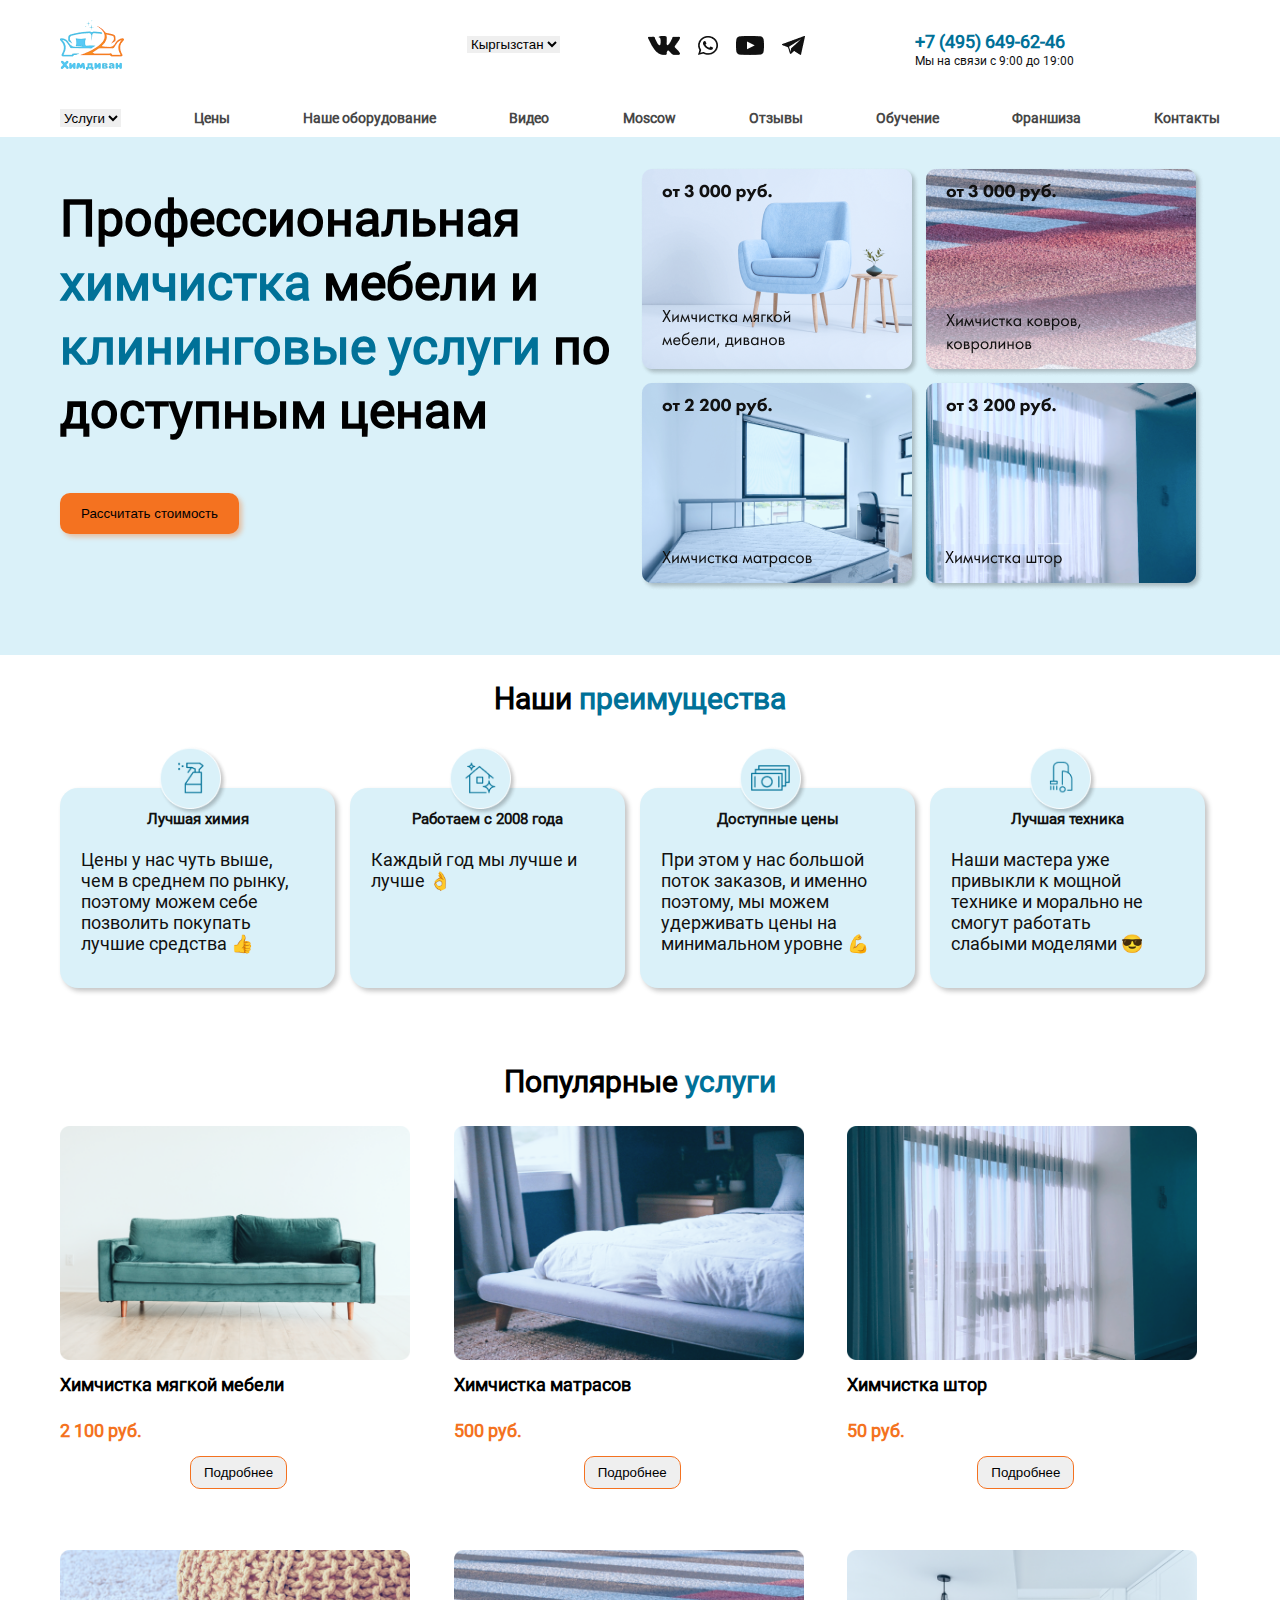
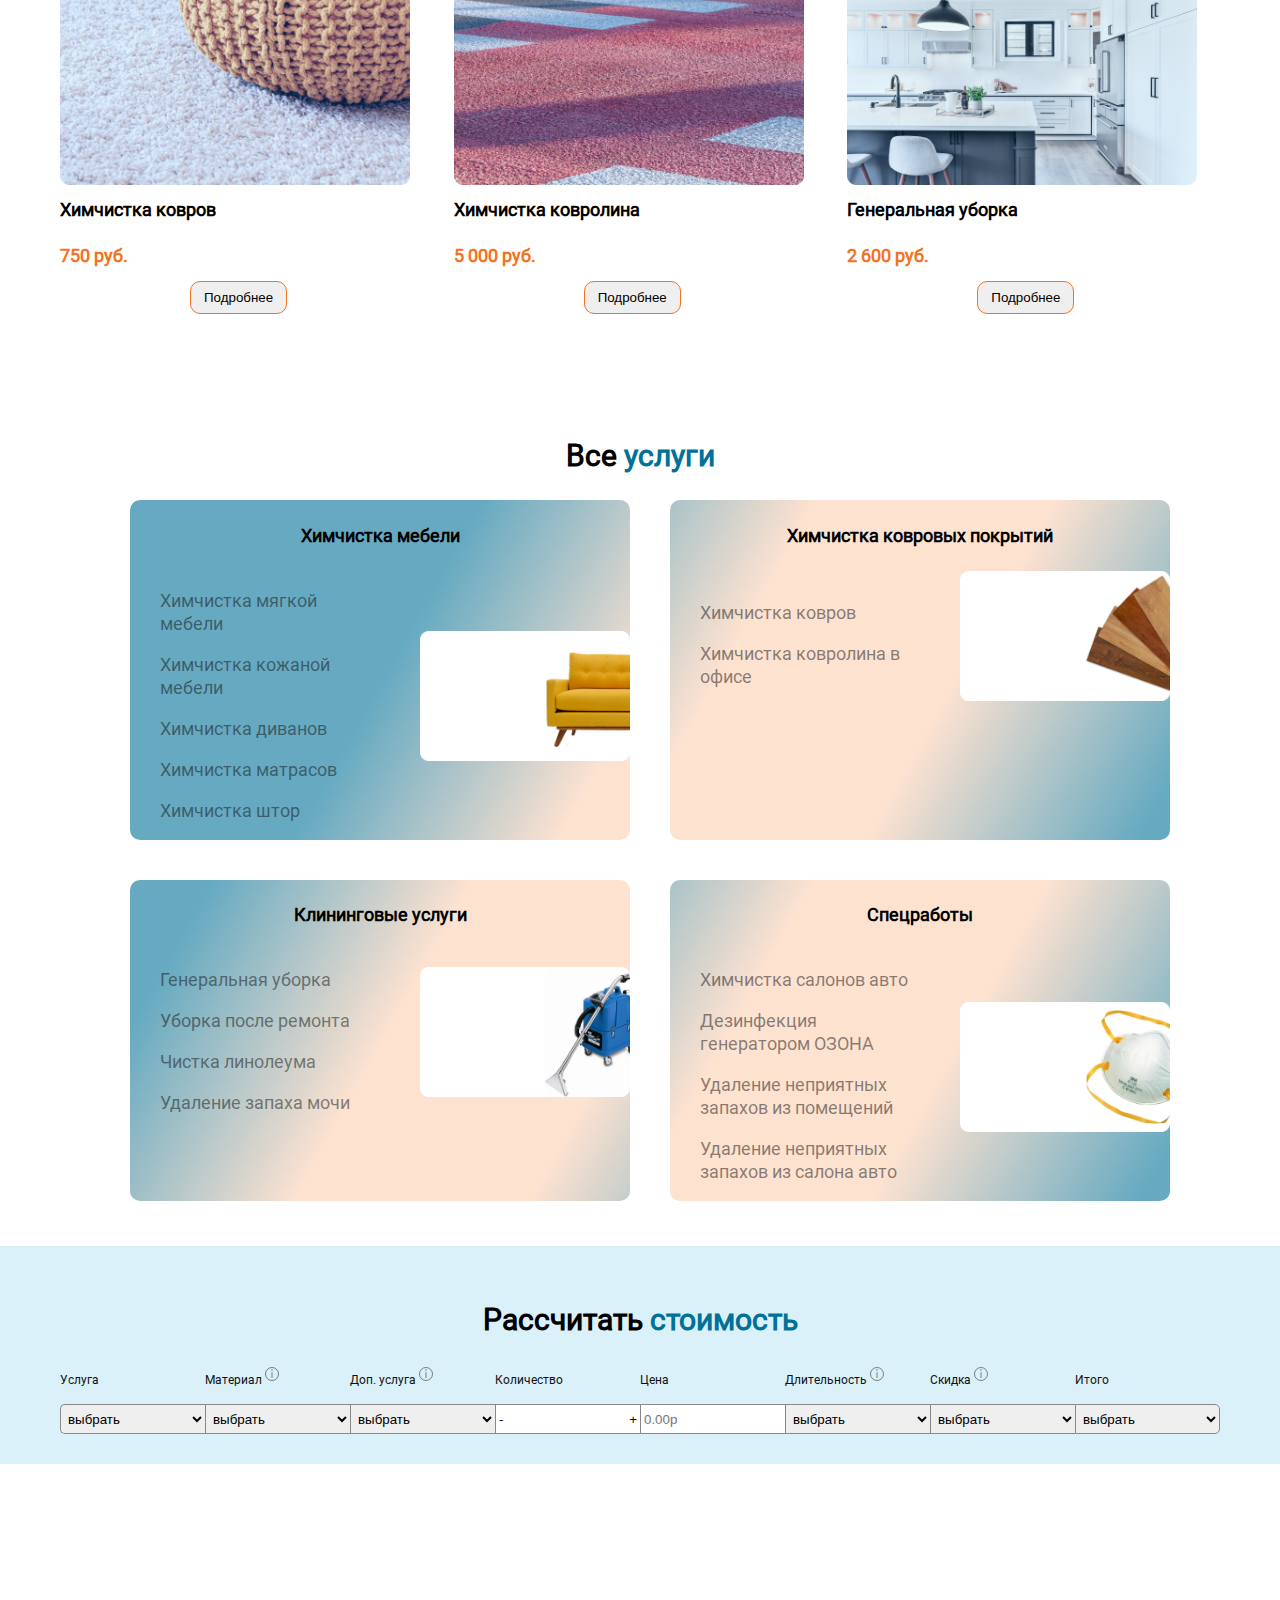
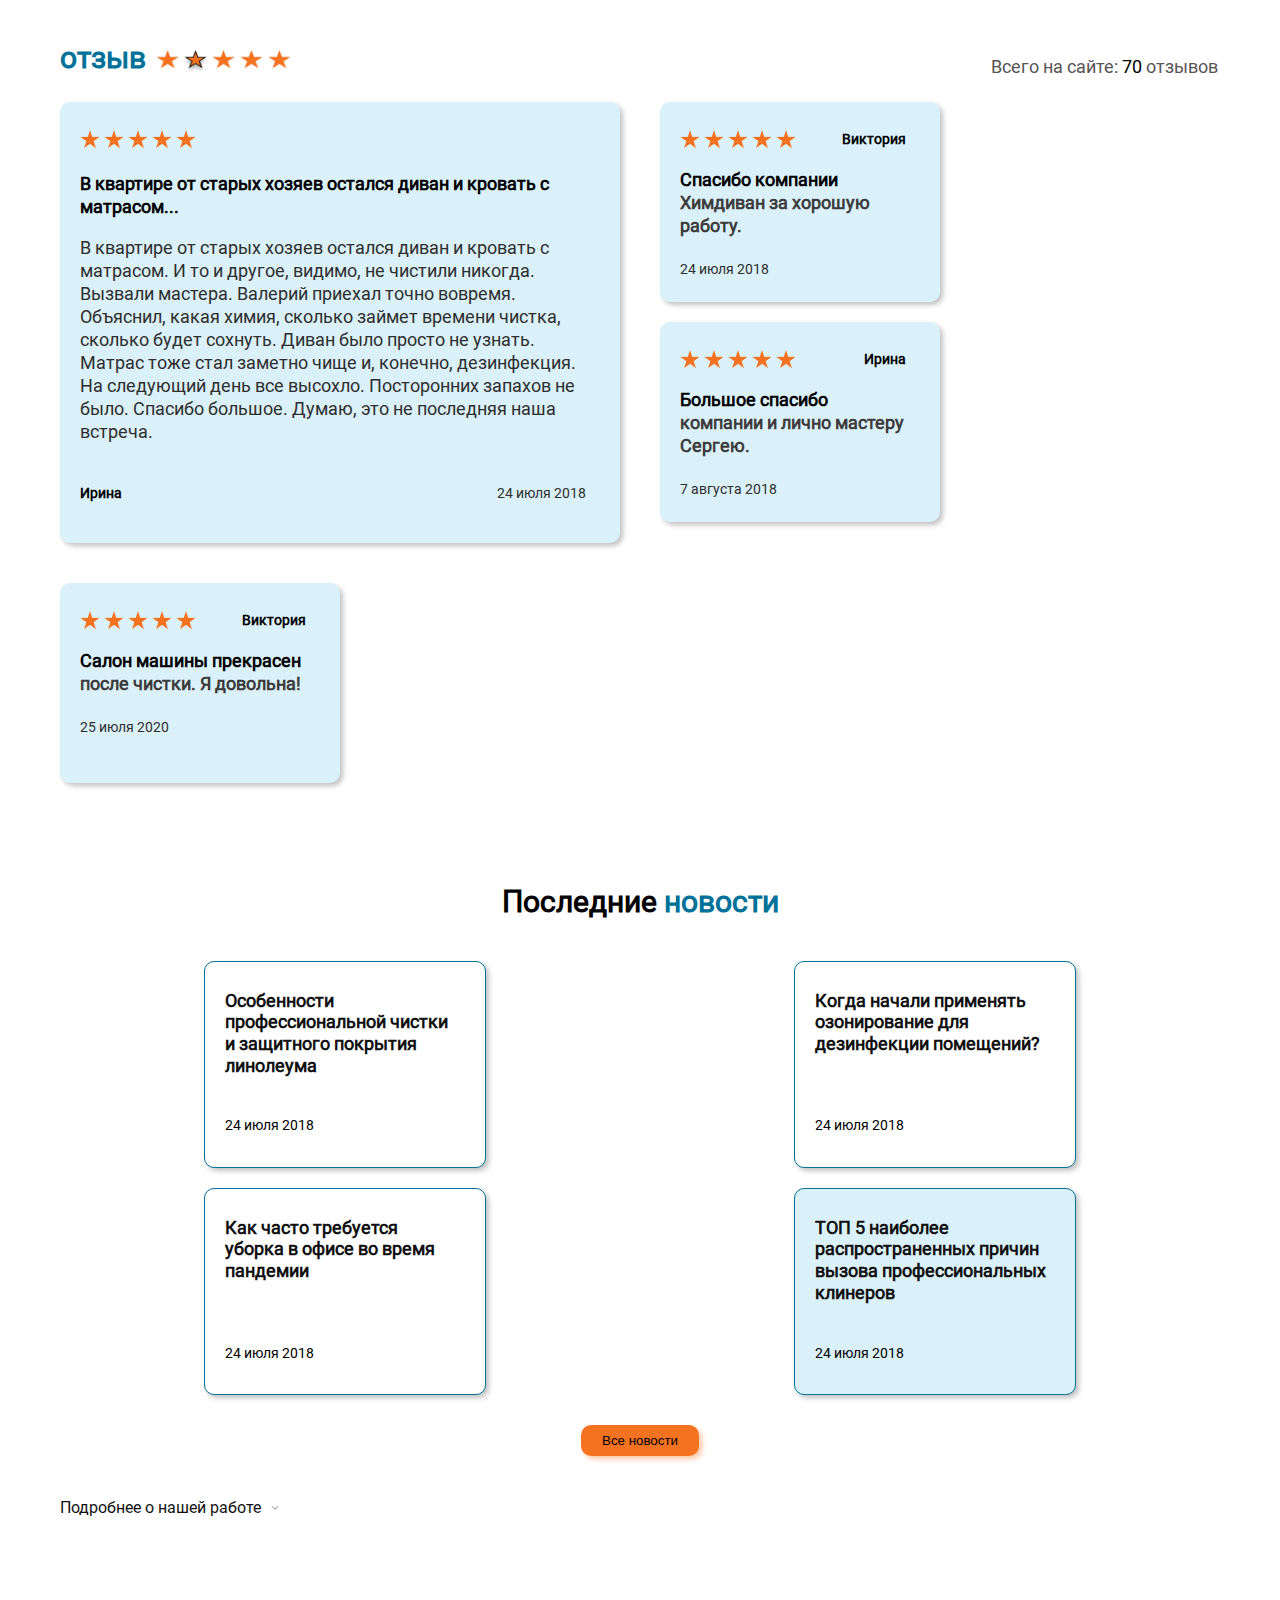
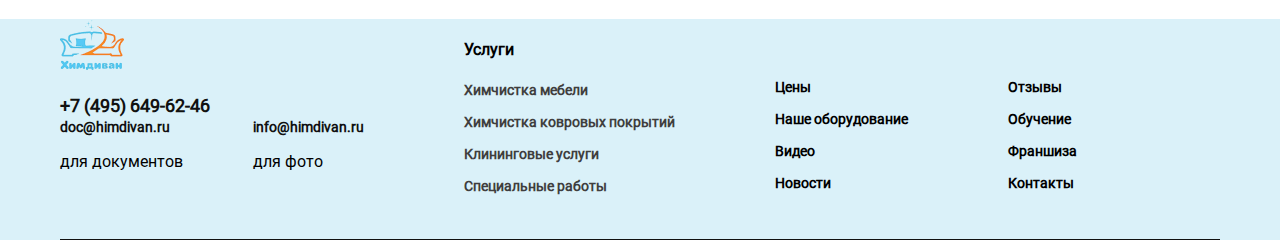
<file: index.html>
<!DOCTYPE html>
<html lang="en">
  <head>
    <meta charset="UTF-8" />
    <meta http-equiv="X-UA-Compatible" content="IE=edge" />
    <meta name="viewport" content="width=device-width, initial-scale=1.0" />
    <link rel="stylesheet" href="/css/hamburgers.css" />
    <link rel="stylesheet" href="./css/style.css" />
    <title>Химдиван</title>
  </head>
  <body>
    <!-- nav start -->
    <div class="container">
      <div class="adaptive-1">
        <div class="link">
          <div class="logo">
            <img src="./img/logo-exams.png" alt="" />
            <select name="city" class="form-input">
              <option value="Кыргызстан">Кыргызстан</option>
              <option value="Москва">Москва</option>
              <option value="Казахстан">Казахстан</option>
              <option value="Узбекистан">Узбекистан</option>
            </select>
          </div>

          <div>
            <div class="img-icon">
              <img src="./img/vc.png" alt="" />
              <img src="./img/whatsapp.png" alt="" />
              <img src="./img/youtube.png" alt="" />
              <img src="./img/tg.png" alt="" />
            </div>
          </div>
          <div class="number">
            <a class="numb" href="">+7 (495) 649-62-46</a>
            <h5 class="h5">Мы на связи с 9:00 до 19:00</h5>
          </div>
        </div>
        <nav class="nav">
          <select name="city" class="form-input us">
            <option value="Услуги">Услуги</option>
            <option value="Услуги">Услуги</option>
            <option value="Услуги">Услуги</option>
            <option value="Услуги">Услуги</option>
          </select>

          <a href="" class="nav__link">Цены</a>
          <a href="" class="nav__link">Наше оборудование</a>
          <a href="" class="nav__link">Видео</a>
          <a href="" class="nav__link">Moscow</a>
          <a href="" class="nav__link">Отзывы</a>
          <a href="" class="nav__link">Обучение</a>
          <a href="" class="nav__link">Франшиза</a>
          <a href="" class="nav__link">Контакты</a>
        </nav>
        <button class="hamburger hamburger--collapse" type="button">
          <span class="hamburger-box">
            <span class="hamburger-inner"></span>
          </span>
        </button>
      </div>
    </div>

    <!-- nav end -->

    <!--     главая страница начало -->

    <div class="container-2">
      <div class="container">
        <div class="card">
          <div class="content">
            <p class="text">
              Профессиональная<span class="span"> химчистка</span> мебели и<span
                class="span"
              >
                клининговые услуги</span
              >
              по доступным ценам
            </p>
            <button class="btn">Рассчитать стоимость</button>
          </div>

          <div class="img-card">
            <img class="img-1" src="./img/card-1.png" alt="" />
            <img class="img-1" src="./img/card-2.png" alt="" />
            <img class="img-1" src="./img/card-3.png" alt="" />
            <img class="img-1" src="./img/card-4.png" alt="" />
          </div>
        </div>
      </div>
    </div>

    <!-- 4 карты с элипс начало -->

    <div class="container">
      <h2 class="h2">Наши <span class="span">преимущества</span></h2>
      <div class="card-four">
        <div class="card-items">
          <img class="elipse" src="./img/elipse-1.png" alt="" />
          <h4 class="h4">Лучшая химия</h4>
          <p class="desc">
            Цены у нас чуть выше, чем в среднем по рынку, поэтому можем себе
            позволить покупать лучшие средства 👍
          </p>
        </div>
        <div class="card-items">
          <img class="elipse" src="./img/elips-2.png" alt="" />
          <h4 class="h4">Работаем с 2008 года</h4>
          <p class="desc">Каждый год мы лучше и лучше 👌</p>
        </div>
        <div class="card-items">
          <img class="elipse" src="./img/elips-3.png" alt="" />
          <h4 class="h4">Доступные цены</h4>
          <p class="desc">
            При этом у нас большой поток заказов, и именно поэтому, мы можем
            удерживать цены на минимальном уровне 💪
          </p>
        </div>
        <div class="card-items">
          <img class="elipse" src="./img/elips-4.png" alt="" />
          <h4 class="h4">Лучшая техника</h4>
          <p class="desc">
            Наши мастера уже привыкли к мощной технике и морально не смогут
            работать слабыми моделями 😎
          </p>
        </div>
      </div>
    </div>

    <!-- 4 карты с элипс конец -->

    <!-- 6 карт начало -->
    <div class="six-box container">
      <h2 class="title">Популярные <span class="span"> услуги</span></h2>
      <div class="card-img">
        <div class="img-items">
          <img class="img-six" src="./img/six-1.png" alt="" />
          <h4 class="subtitle">Химчистка мягкой мебели</h4>
          <span class="number-orange">2 100 руб.</span>
          <div>
            <button class="btn-gray">Подробнее</button>
          </div>
        </div>
        <div class="img-items">
          <img class="img-six" src="./img/six-2.png" alt="" />
          <h4 class="subtitle">Химчистка матрасов</h4>
          <span class="number-orange">500 руб.</span>
          <div>
            <button class="btn-gray">Подробнее</button>
          </div>
        </div>
        <div class="img-items">
          <img class="img-six" src="./img/six-3.png" alt="" />
          <h4 class="subtitle">Химчистка штор</h4>
          <span class="number-orange">50 руб.</span>
          <div>
            <button class="btn-gray">Подробнее</button>
          </div>
        </div>
        <div class="img-items">
          <img class="img-six" src="./img/six-4.png" alt="" />
          <h4 class="subtitle">Химчистка ковров</h4>
          <span class="number-orange">750 руб.</span>
          <div>
            <button class="btn-gray">Подробнее</button>
          </div>
        </div>
        <div class="img-items">
          <img class="img-six" src="./img/six-5.png" alt="" />
          <h4 class="subtitle">Химчистка ковролина</h4>
          <span class="number-orange">5 000 руб.</span>
          <div>
            <button class="btn-gray">Подробнее</button>
          </div>
        </div>
        <div class="img-items">
          <img class="img-six" src="./img/six-6orig.png" alt="" />
          <h4 class="subtitle">Генеральная уборка</h4>
          <span class="number-orange">2 600 руб.</span>
          <div>
            <button class="btn-gray">Подробнее</button>
          </div>
        </div>
      </div>
    </div>

    <!-- 6 карт конец -->

    <!-- 4 карт начало -->

    <div class="four-card container">
      <h2 class="title">Все <span class="span"> услуги</span></h2>
      <div class="post-1">
        <div class="four-items">
          <h4 class="title-h4">Химчистка мебели</h4>
          <div class="post">
            <div class="text-box">
              <p class="text-in-four">Химчистка мягкой мебели</p>
              <p class="text-in-four">Химчистка кожаной мебели</p>
              <p class="text-in-four">Химчистка диванов</p>
              <p class="text-in-four">Химчистка матрасов</p>
              <p class="text-in-four">Химчистка штор</p>
            </div>
            <div class="img-in-box">
              <img class="picture" src="./img/in-box-1.png" alt="" />
            </div>
          </div>
        </div>
        <div class="four-items bg">
          <h4 class="title-h4">Химчистка ковровых покрытий</h4>
          <div class="post">
            <div class="text-box">
              <p class="text-in-four">Химчистка ковров</p>
              <p class="text-in-four">Химчистка ковролина в офисе</p>
            </div>
            <div class="img-in-box">
              <img class="picture" src="./img/in-box-2.png" alt="" />
            </div>
          </div>
        </div>
      </div>

      <div class="post-2">
        <div class="four-items bg-3">
          <h4 class="title-h4">Клининговые услуги</h4>
          <div class="post">
            <div class="text-box">
              <p class="text-in-four">Генеральная уборка</p>
              <p class="text-in-four">Уборка после ремонта</p>
              <p class="text-in-four">Чистка линолеума</p>
              <p class="text-in-four">Удаление запаха мочи</p>
            </div>
            <div class="img-in-box">
              <img class="picture" src="./img/in-box-3.png" alt="" />
            </div>
          </div>
        </div>
        <div class="four-items bg">
          <h4 class="title-h4">Спецработы</h4>
          <div class="post">
            <div class="text-box">
              <p class="text-in-four">Химчистка салонов авто</p>
              <p class="text-in-four">Дезинфекция генератором ОЗОНА</p>

              <p class="text-in-four">
                Удаление неприятных запахов из помещений
              </p>
              <p class="text-in-four">
                Удаление неприятных запахов из салона авто
              </p>
            </div>
            <div class="img-in-box">
              <img class="picture" src="./img/in-box-4.png" alt="" />
            </div>
          </div>
        </div>
      </div>
    </div>
    <!-- 4 карт конец -->

    <!-- таблица начало -->
    <div class="col-8">
      <h2 class="title">Рассчитать <span class="span"> стоимость</span></h2>

      <div class="flex-col container">
        <div class="col">
          <h4 class="h4-title">Услуга</h4>
          <select name="" id="" class="field">
            <option value="1">выбрать</option>
            <option value="1">выбрать</option>
            <option value="1">выбрать</option>
          </select>
        </div>
        <div class="col">
          <h4 class="h4-title">
            Материал
            <svg
              width="14"
              height="20"
              viewBox="0 0 14 20"
              fill="none"
              xmlns="http://www.w3.org/2000/svg"
            >
              <circle cx="7" cy="10" r="7" fill="#DAF1F9" />
              <circle
                cx="7"
                cy="10"
                r="6.5"
                stroke="#111111"
                stroke-opacity="0.5"
              />
              <path
                d="M6.49595 8.19H7.50395V14H6.49595V8.19ZM6.49595 6.496C6.35595 6.356 6.28595 6.188 6.28595 5.992C6.28595 5.796 6.35595 5.628 6.49595 5.488C6.63595 5.348 6.80395 5.278 6.99995 5.278C7.19595 5.278 7.36395 5.348 7.50395 5.488C7.64395 5.628 7.71395 5.796 7.71395 5.992C7.71395 6.188 7.64395 6.356 7.50395 6.496C7.36395 6.636 7.19595 6.706 6.99995 6.706C6.80395 6.706 6.63595 6.636 6.49595 6.496Z"
                fill="#111111"
                fill-opacity="0.5"
              />
            </svg>
          </h4>
          <select name="" id="" class="field">
            <option value="1">выбрать</option>
            <option value="1">выбрать</option>
            <option value="1">выбрать</option>
          </select>
        </div>
        <div class="col">
          <h4 class="h4-title">
            Доп. услуга
            <svg
              width="14"
              height="20"
              viewBox="0 0 14 20"
              fill="none"
              xmlns="http://www.w3.org/2000/svg"
            >
              <circle cx="7" cy="10" r="7" fill="#DAF1F9" />
              <circle
                cx="7"
                cy="10"
                r="6.5"
                stroke="#111111"
                stroke-opacity="0.5"
              />
              <path
                d="M6.49595 8.19H7.50395V14H6.49595V8.19ZM6.49595 6.496C6.35595 6.356 6.28595 6.188 6.28595 5.992C6.28595 5.796 6.35595 5.628 6.49595 5.488C6.63595 5.348 6.80395 5.278 6.99995 5.278C7.19595 5.278 7.36395 5.348 7.50395 5.488C7.64395 5.628 7.71395 5.796 7.71395 5.992C7.71395 6.188 7.64395 6.356 7.50395 6.496C7.36395 6.636 7.19595 6.706 6.99995 6.706C6.80395 6.706 6.63595 6.636 6.49595 6.496Z"
                fill="#111111"
                fill-opacity="0.5"
              />
            </svg>
          </h4>
          <select name="" id="" class="field">
            <option value="1">выбрать</option>
            <option value="1">выбрать</option>
            <option value="1">выбрать</option>
          </select>
        </div>
        <div class="col count-col">
          <h4 class="h4-title">Количество</h4>
          <div class="count">
            <button class="count-btn">-</button>
            <input type="number" class="count-field" max="1000" />
            <button class="count-btn">+</button>
          </div>
        </div>
        <div class="col">
          <h4 class="h4-title">Цена</h4>
          <input type="text" class="field" placeholder="0.00р" />
        </div>
        <div class="col">
          <h4 class="h4-title">
            Длительность
            <svg
              width="14"
              height="20"
              viewBox="0 0 14 20"
              fill="none"
              xmlns="http://www.w3.org/2000/svg"
            >
              <circle cx="7" cy="10" r="7" fill="#DAF1F9" />
              <circle
                cx="7"
                cy="10"
                r="6.5"
                stroke="#111111"
                stroke-opacity="0.5"
              />
              <path
                d="M6.49595 8.19H7.50395V14H6.49595V8.19ZM6.49595 6.496C6.35595 6.356 6.28595 6.188 6.28595 5.992C6.28595 5.796 6.35595 5.628 6.49595 5.488C6.63595 5.348 6.80395 5.278 6.99995 5.278C7.19595 5.278 7.36395 5.348 7.50395 5.488C7.64395 5.628 7.71395 5.796 7.71395 5.992C7.71395 6.188 7.64395 6.356 7.50395 6.496C7.36395 6.636 7.19595 6.706 6.99995 6.706C6.80395 6.706 6.63595 6.636 6.49595 6.496Z"
                fill="#111111"
                fill-opacity="0.5"
              />
            </svg>
          </h4>
          <select name="" id="" class="field">
            <option value="1">выбрать</option>
            <option value="1">выбрать</option>
            <option value="1">выбрать</option>
          </select>
        </div>
        <div class="col">
          <h4 class="h4-title">
            Скидка
            <svg
              width="14"
              height="20"
              viewBox="0 0 14 20"
              fill="none"
              xmlns="http://www.w3.org/2000/svg"
            >
              <circle cx="7" cy="10" r="7" fill="#DAF1F9" />
              <circle
                cx="7"
                cy="10"
                r="6.5"
                stroke="#111111"
                stroke-opacity="0.5"
              />
              <path
                d="M6.49595 8.19H7.50395V14H6.49595V8.19ZM6.49595 6.496C6.35595 6.356 6.28595 6.188 6.28595 5.992C6.28595 5.796 6.35595 5.628 6.49595 5.488C6.63595 5.348 6.80395 5.278 6.99995 5.278C7.19595 5.278 7.36395 5.348 7.50395 5.488C7.64395 5.628 7.71395 5.796 7.71395 5.992C7.71395 6.188 7.64395 6.356 7.50395 6.496C7.36395 6.636 7.19595 6.706 6.99995 6.706C6.80395 6.706 6.63595 6.636 6.49595 6.496Z"
                fill="#111111"
                fill-opacity="0.5"
              />
            </svg>
          </h4>
          <select name="" id="" class="field">
            <option value="1">выбрать</option>
            <option value="1">выбрать</option>
            <option value="1">выбрать</option>
          </select>
        </div>
        <div class="col">
          <h4 class="h4-title">Итого</h4>
          <select name="" id="" class="field">
            <option value="1">выбрать</option>
            <option value="1">выбрать</option>
            <option value="1">выбрать</option>
          </select>
        </div>
      </div>
    </div>

    <!-- таблица конец -->

    <!--  отзыв начало -->

    <div class="container comment">
      <div class="comments-star">
        <h2 class="m0-title"><span class="span"> отзыв</span></h2>
        <img class="star" src="./img/star.png" alt="" />
        <h4 class="h4-h4">
          Всего на сайте: <span class="black">70</span> отзывов
        </h4>
      </div>

      <div class="post-block">
        <div class="card-block-big">
          <div class="content-block">
            <img src="./img/star-not.png" alt="" />
            <h3 class="h3-block">
              В квартире от старых хозяев остался диван и кровать с матрасом...
            </h3>
            <p class="description">
              В квартире от старых хозяев остался диван и кровать с матрасом. И
              то и другое, видимо, не чистили никогда. Вызвали мастера. Валерий
              приехал точно вовремя. Объяснил, какая химия, сколько займет
              времени чистка, сколько будет сохнуть. Диван было просто не
              узнать. Матрас тоже стал заметно чище и, конечно, дезинфекция. На
              следующий день все высохло. Посторонних запахов не было. Спасибо
              большое. Думаю, это не последняя наша встреча.
            </p>
            <div class="name-date">
              <h5 class="h5-name">Ирина</h5>
              <h5 class="h5-date">24 июля 2018</h5>
            </div>
          </div>
        </div>
        <div class="n1">
          <div class="card-block">
            <div class="content-block">
              <div class="d-flex">
                <img class="star-not-black" src="./img/star-not.png" alt="" />
                <h5 class="h5-name m-0">Виктория</h5>
              </div>
              <h3 class="h3-block">
                Спасибо компании <br />
                <span class="norm">Химдиван за хорошую работу.</span>
              </h3>
              <h5 class="h5-date">24 июля 2018</h5>
            </div>
          </div>
          <div class="card-block mt">
            <div class="content-block">
              <div class="d-flex">
                <img class="star-not-black" src="./img/star-not.png" alt="" />
                <h5 class="h5-name m-0">Ирина</h5>
              </div>
              <h3 class="h3-block">
                Большое спасибо <br />
                <span class="norm">компании и лично мастеру Сергею.</span>
              </h3>
              <h5 class="h5-date">7 августа 2018</h5>
            </div>
          </div>
        </div>
        <div class="card-block want-flex">
          <div class="content-block">
            <div class="d-flex">
              <img class="star-not-black" src="./img/star-not.png" alt="" />
              <h5 class="h5-name m-0">Виктория</h5>
            </div>
            <h3 class="h3-block">
              Салон машины прекрасен <br />
              <span class="norm">после чистки. Я довольна!</span>
            </h3>
            <h5 class="h5-date">25 июля 2020</h5>
          </div>
        </div>
      </div>
    </div>

    <!--  отзыв конец -->

    <!--  новости начало -->
    <div class="container news">
      <h2 class="title">Последние <span class="span"> новости</span></h2>
      <div class="cards-four">
        <div class="items-card">
          <p class="text-box-four">
            Особенности профессиональной чистки и защитного покрытия линолеума
          </p>
          <h5 class="four-date">24 июля 2018</h5>
        </div>
        <div class="items-card">
          <p class="text-box-four">
            Когда начали применять озонирование для дезинфекции помещений?
          </p>
          <h5 class="four-date">24 июля 2018</h5>
        </div>
        <div class="items-card">
          <p class="text-box-four">
            Как часто требуется уборка в офисе во время пандемии
          </p>
          <h5 class="four-date">24 июля 2018</h5>
        </div>
        <div class="items-card border">
          <p class="text-box-four">
            ТОП 5 наиболее распространенных причин вызова профессиональных
            клинеров
          </p>
          <h5 class="four-date">24 июля 2018</h5>
        </div>
      </div>
      <div class="btn-news">
        <button class="btn-new">Все новости</button>
      </div>

      <div class="link-d">
        <a class="link" href="#"
          >Подробнее о нашей работе
          <svg
            width="8"
            height="5"
            viewBox="0 0 8 5"
            fill="none"
            xmlns="http://www.w3.org/2000/svg"
          >
            <path
              d="M7 1.22403L3.98429 4.21986L1 1.22403"
              stroke="#111111"
              stroke-opacity="0.5"
              stroke-miterlimit="10"
            />
          </svg>
        </a>
      </div>
    </div>
    <!--  новости конец -->

    <!-- футер начало -->
    <div class="container-footer">
      <footer class="footer">
        <div class="card-flex">
          <div class="text-grid">
            <div class="logo-him">
              <img src="./img/logo-exams.png" alt="" />
            </div>
            <a class="number-black" href="">+7 (495) 649-62-46</a>
            <div class="email">
              <div class="mail-1">
                <a href="" class="mail">doc@himdivan.ru</a>
                <p class="sub-mail">для документов</p>
              </div>

              <div class="email">
                <div class="mail-2">
                  <a href="" class="mail">info@himdivan.ru</a>
                  <p class="sub-mail">для фото</p>
                </div>
              </div>
            </div>
          </div>
          <div class="text-flex">
            <h4 class="usluga"><span class="dark"> Услуги </span></h4>
            <p class="parag">Химчистка мебели</p>
            <p class="parag">Химчистка ковровых покрытий</p>
            <p class="parag">Клининговые услуги</p>
            <p class="parag">Специальные работы</p>
          </div>
          <div class="text-flex top">
            <p class="parag-black">Цены</p>
            <p class="parag-black">Наше оборудование</p>
            <p class="parag-black">Видео</p>
            <p class="parag-black">Новости</p>
          </div>
          <div class="text-flex top">
            <p class="parag-black">Отзывы</p>
            <p class="parag-black">Обучение</p>
            <p class="parag-black">Франшиза</p>
            <p class="parag-black">Контакты</p>
          </div>
        </div>

        <!-- <div class="last">
          <div>
            <h5 class="gray-h5">© Himdivan.ru — 2009-2022</h5>
          </div>
          <div>
            <p class="parag">Политика конфиденциальности</p>
          </div>
          <div class="icon">
            <img class="img-icon-2" src="./img/vcontact.png" alt="" />
            <img class="img-icon-2" src="./img/whatsapp.png" alt="" />
            <img class="img-icon-2" src="./img/youtube.png" alt="" />
            <img class="img-icon-2" src="./img/tg.png" alt="" />
          </div>
          <div>
            <h4>Москва, Мартеновская, 24-23</h4>
          </div>
        </div> -->
      </footer>
    </div>
    <!-- футер конец -->
    <script>
      var hamburger = document.querySelector(".hamburger");
      var nav = document.querySelector(".nav");
      // Look for .hamburger
      // On click
      hamburger.addEventListener("click", function () {
        // Toggle class "is-active"
        hamburger.classList.toggle("is-active");
        nav.classList.toggle("is-active");
        // Do something else, like open/close menu
      });
    </script>
  </body>
</html>
</file>
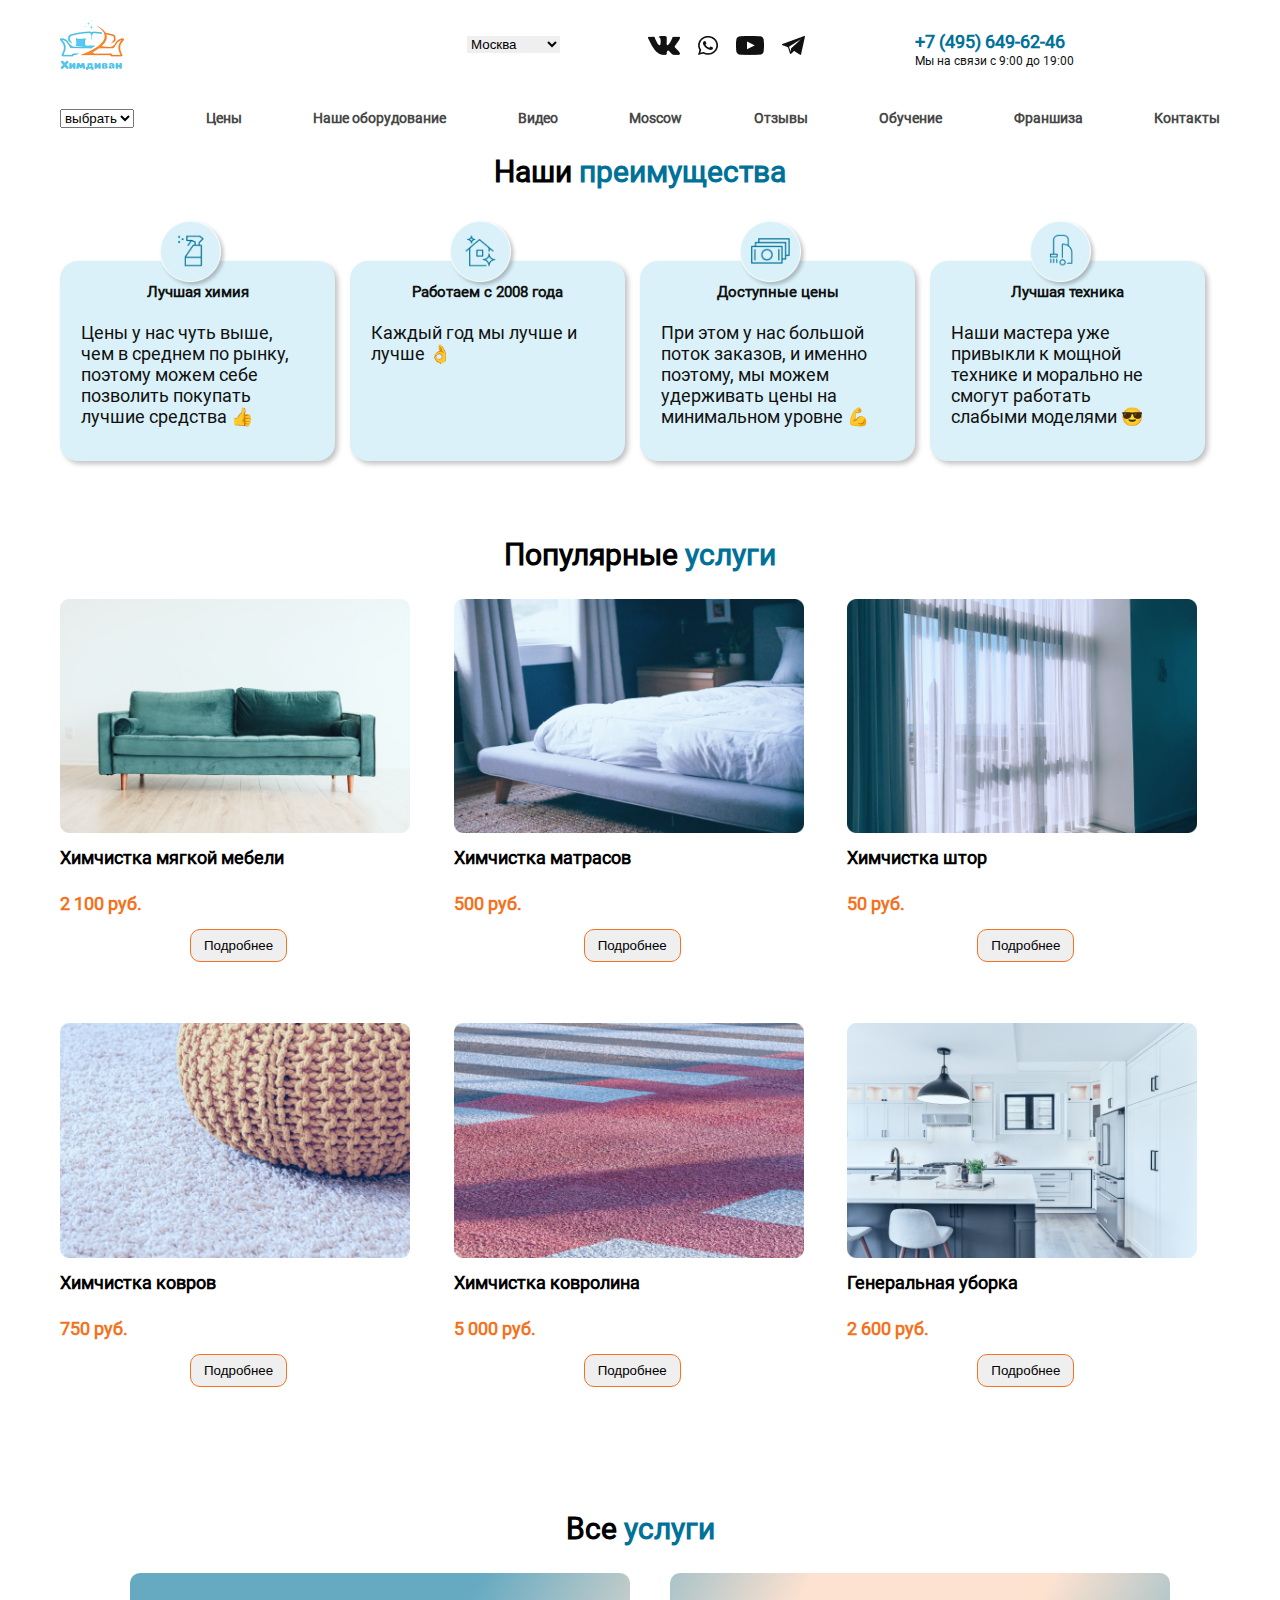
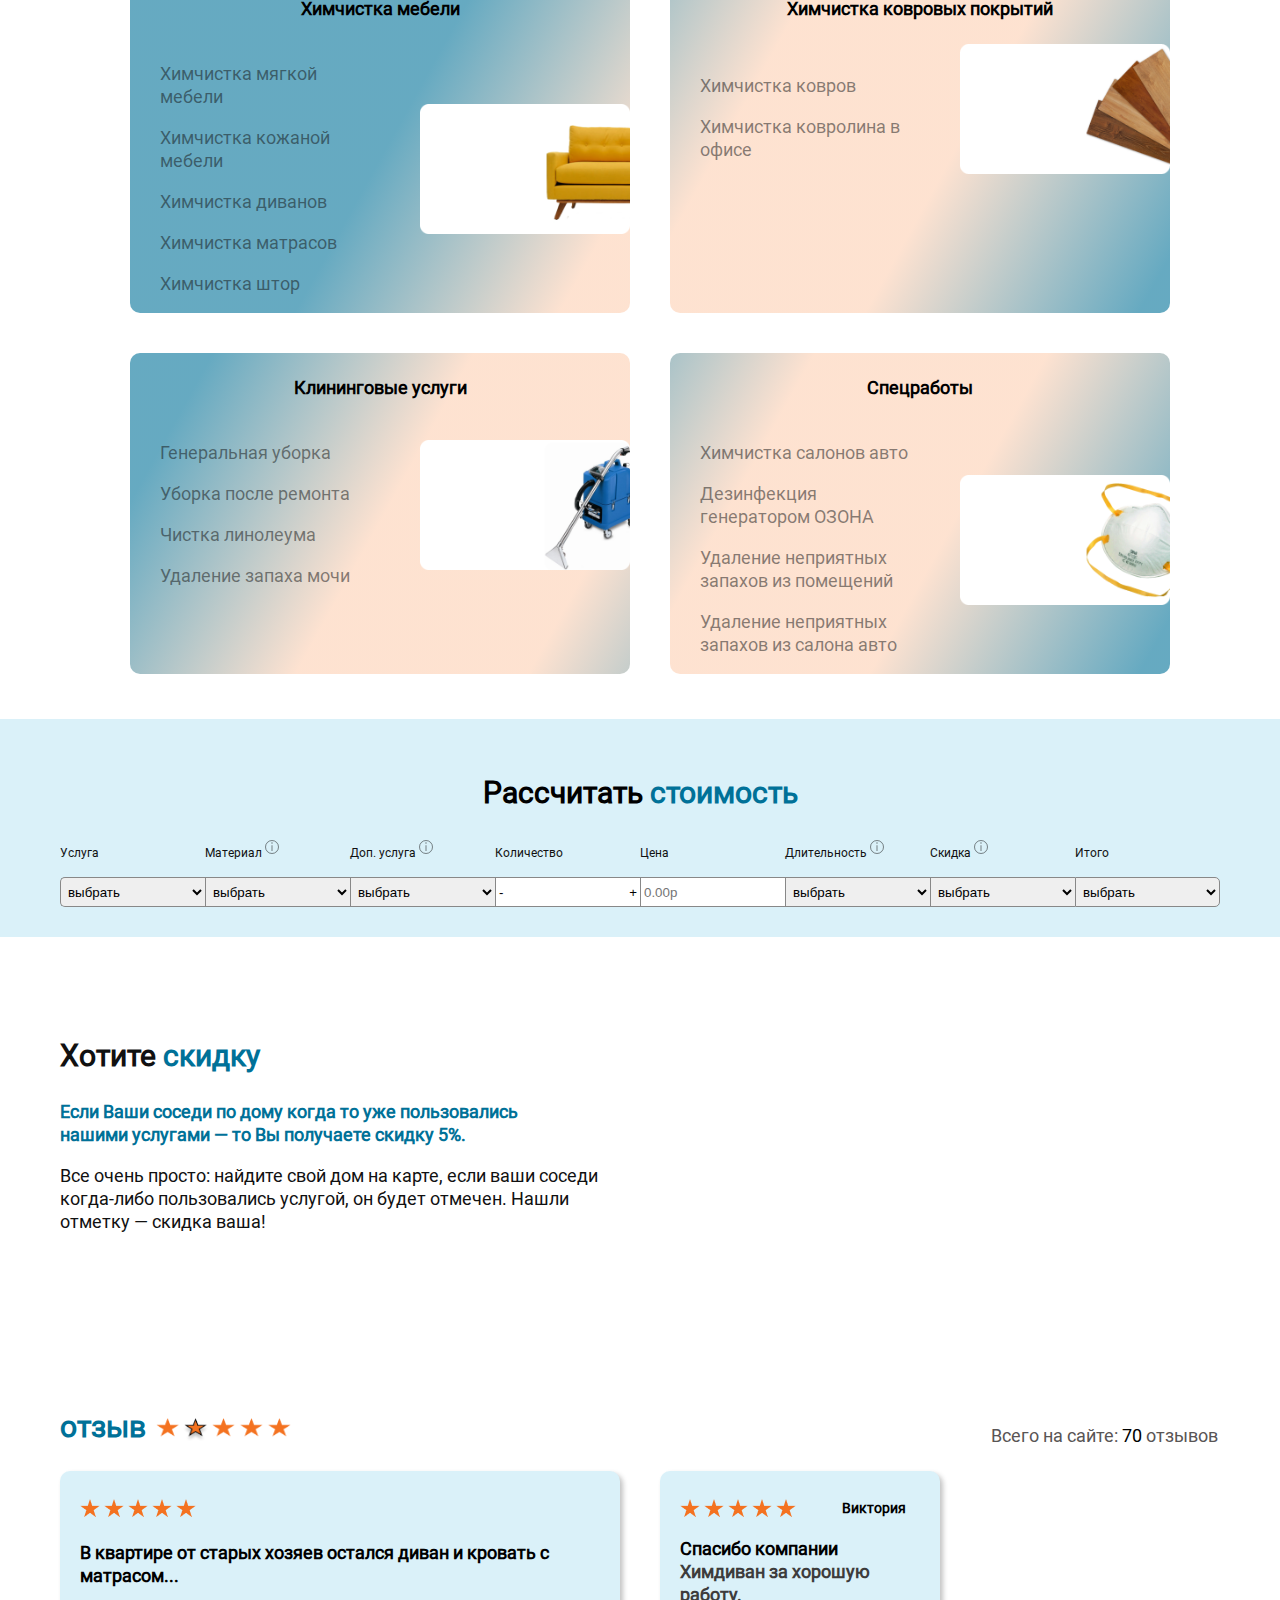
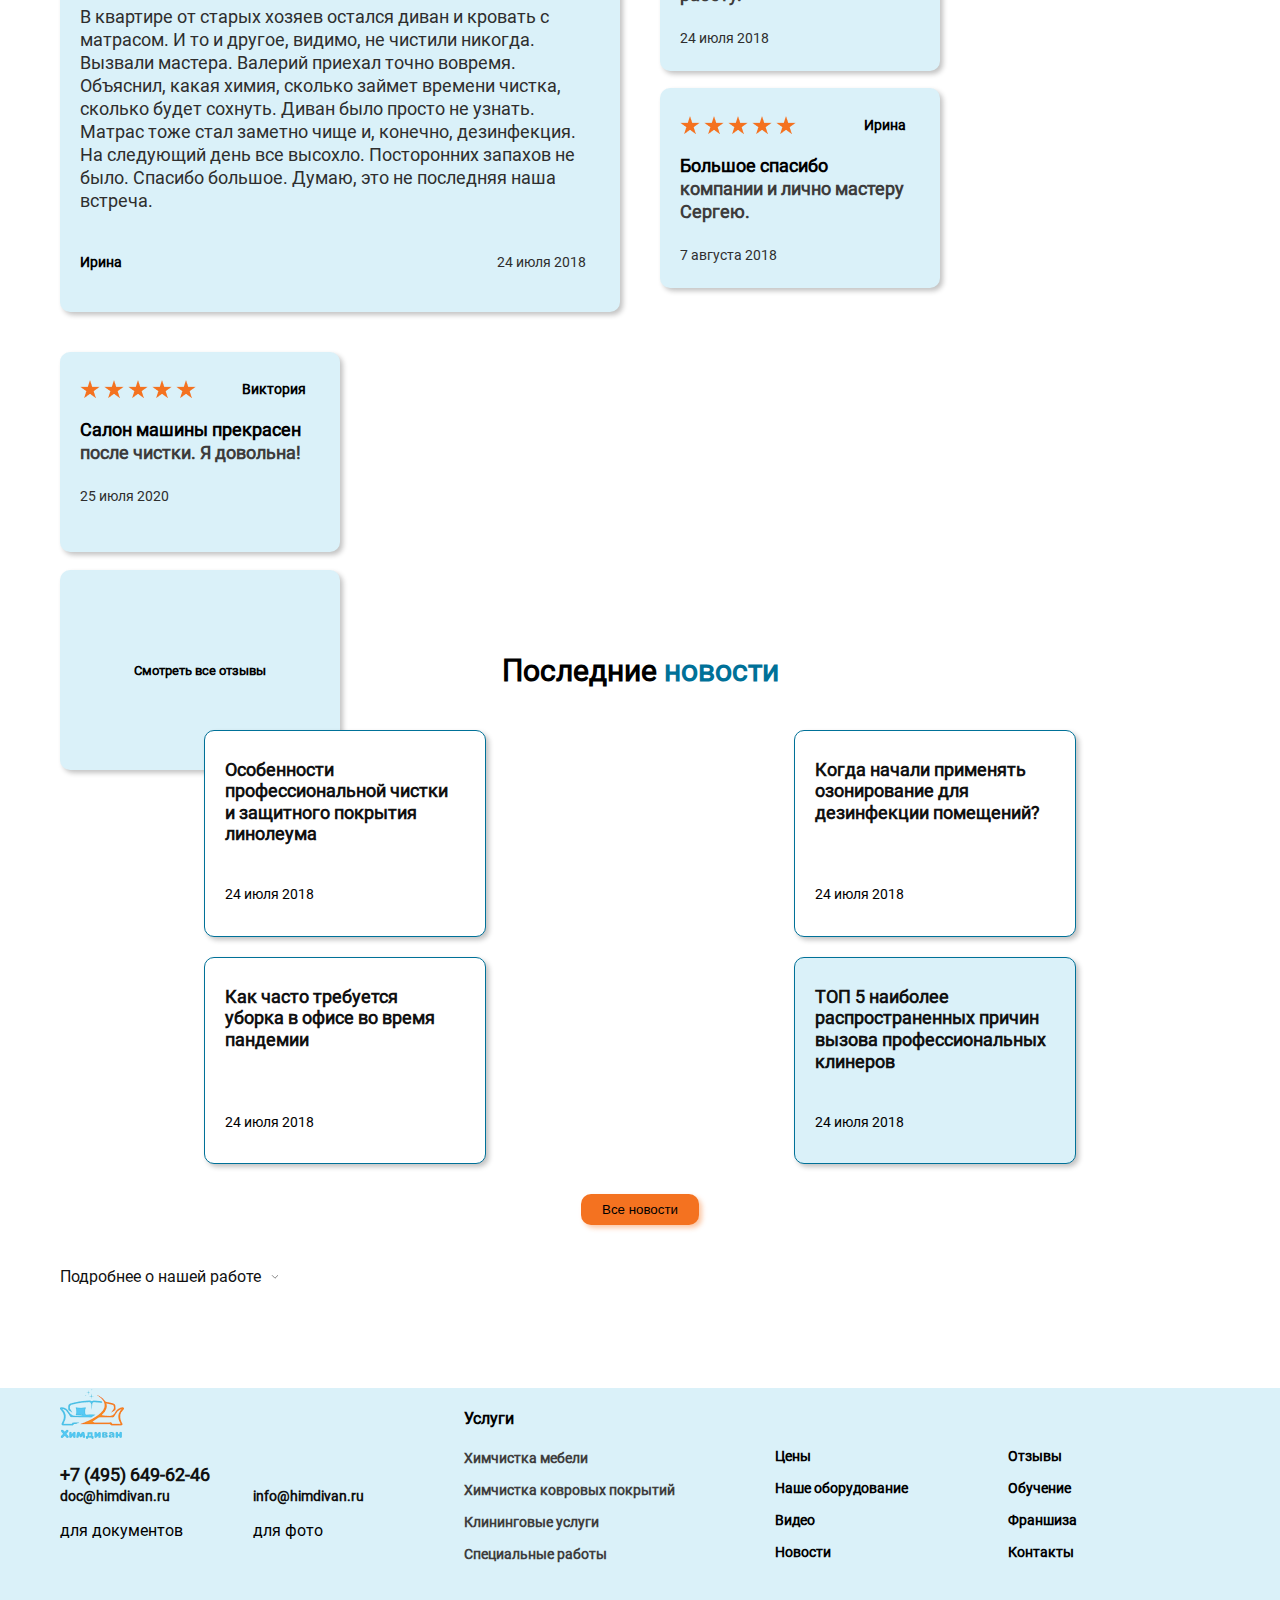
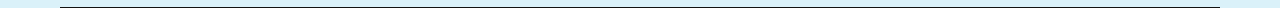
<file: copy.html>
<!DOCTYPE html>
<html lang="en">
  <head>
    <meta charset="UTF-8" />
    <meta http-equiv="X-UA-Compatible" content="IE=edge" />
    <meta name="viewport" content="width=device-width, initial-scale=1.0" />
    <link rel="stylesheet" href="/css/hamburgers.css" />
    <link rel="stylesheet" href="./css/style.css" />
    <title>Химдиван</title>
  </head>
  <body>
    <!-- nav start -->
    <div class="container">
      <div class="adaptive-1">
        <div class="link">
          <div class="logo">
            <img src="./img/logo-exams.png" alt="" />
            <select name="city" class="form-input">
              <option value="Москва">Москва</option>
              <option value="Кыргызстан">Кыргызстан</option>
              <option value="Казахстан">Казахстан</option>
              <option value="Узбекистан">Узбекистан</option>
            </select>
          </div>

          <div>
            <div class="img-icon">
              <img src="./img/vc.png" alt="" />
              <img src="./img/whatsapp.png" alt="" />
              <img src="./img/youtube.png" alt="" />
              <img src="./img/tg.png" alt="" />
            </div>
          </div>
          <div class="number">
            <a class="numb" href="">+7 (495) 649-62-46</a>
            <h5 class="h5">Мы на связи с 9:00 до 19:00</h5>
          </div>
        </div>
        <nav class="nav">
          <select name="" id="">
            <option value="1">выбрать</option>
          </select>
          <a href="" class="nav__link">Цены</a>
          <a href="" class="nav__link">Наше оборудование</a>
          <a href="" class="nav__link">Видео</a>
          <a href="" class="nav__link">Moscow</a>
          <a href="" class="nav__link">Отзывы</a>
          <a href="" class="nav__link">Обучение</a>
          <a href="" class="nav__link">Франшиза</a>
          <a href="" class="nav__link">Контакты</a>
        </nav>
        <button class="hamburger hamburger--collapse" type="button">
          <span class="hamburger-box">
            <span class="hamburger-inner"></span>
          </span>
        </button>
      </div>
    </div>

    <!-- nav end -->

    <!-- главая страница начало -->
    <!-- <div class="container-2">
      <div class="container">
        <div class="card">
          <div class="content">
            <p class="text">
              Профессиональная<span class="span"> химчистка</span> мебели и<span
                class="span"
              >
                клининговые услуги</span
              >
              по доступным ценам
            </p>
            <button class="btn">Рассчитать стоимость</button>
          </div>

          <div class="img-card">
            <img class="img-1" src="./img/card-1.png" alt="" />
            <img class="img-2" src="./img/card-2.png" alt="" />
            <img class="img-3" src="./img/card-3.png" alt="" />
            <img class="img-4" src="./img/card-4.png" alt="" />
          </div>
        </div>
      </div>
    </div> -->

    <!-- главая страница конец -->
    <!-- 4 карты с элипс начало -->

    <div class="container">
      <h2 class="h2">Наши <span class="span">преимущества</span></h2>
      <div class="card-four">
        <div class="card-items">
          <img class="elipse" src="./img/elipse-1.png" alt="" />
          <h4 class="h4">Лучшая химия</h4>
          <p class="desc">
            Цены у нас чуть выше, чем в среднем по рынку, поэтому можем себе
            позволить покупать лучшие средства 👍
          </p>
        </div>
        <div class="card-items">
          <img class="elipse" src="./img/elips-2.png" alt="" />
          <h4 class="h4">Работаем с 2008 года</h4>
          <p class="desc">Каждый год мы лучше и лучше 👌</p>
        </div>
        <div class="card-items">
          <img class="elipse" src="./img/elips-3.png" alt="" />
          <h4 class="h4">Доступные цены</h4>
          <p class="desc">
            При этом у нас большой поток заказов, и именно поэтому, мы можем
            удерживать цены на минимальном уровне 💪
          </p>
        </div>
        <div class="card-items">
          <img class="elipse" src="./img/elips-4.png" alt="" />
          <h4 class="h4">Лучшая техника</h4>
          <p class="desc">
            Наши мастера уже привыкли к мощной технике и морально не смогут
            работать слабыми моделями 😎
          </p>
        </div>
      </div>
      <!-- 4 карты с элипс конец -->

      <!-- 6 карт начало -->
      <div class="six-box">
        <h2 class="title">Популярные <span class="span"> услуги</span></h2>
      </div>
      <div class="card-img">
        <div class="img-items">
          <img class="img-six" src="./img/six-1.png" alt="" />
          <h4 class="subtitle">Химчистка мягкой мебели</h4>
          <span class="number-orange">2 100 руб.</span>
          <div>
            <button class="btn-gray">Подробнее</button>
          </div>
        </div>
        <div class="img-items">
          <img class="img-six" src="./img/six-2.png" alt="" />
          <h4 class="subtitle">Химчистка матрасов</h4>
          <span class="number-orange">500 руб.</span>
          <div>
            <button class="btn-gray">Подробнее</button>
          </div>
        </div>
        <div class="img-items">
          <img class="img-six" src="./img/six-3.png" alt="" />
          <h4 class="subtitle">Химчистка штор</h4>
          <span class="number-orange">50 руб.</span>
          <div>
            <button class="btn-gray">Подробнее</button>
          </div>
        </div>
        <div class="img-items">
          <img class="img-six" src="./img/six-4.png" alt="" />
          <h4 class="subtitle">Химчистка ковров</h4>
          <span class="number-orange">750 руб.</span>
          <div>
            <button class="btn-gray">Подробнее</button>
          </div>
        </div>
        <div class="img-items">
          <img class="img-six" src="./img/six-5.png" alt="" />
          <h4 class="subtitle">Химчистка ковролина</h4>
          <span class="number-orange">5 000 руб.</span>
          <div>
            <button class="btn-gray">Подробнее</button>
          </div>
        </div>
        <div class="img-items">
          <img class="img-six" src="./img/six-6orig.png" alt="" />
          <h4 class="subtitle">Генеральная уборка</h4>
          <span class="number-orange">2 600 руб.</span>
          <div>
            <button class="btn-gray">Подробнее</button>
          </div>
        </div>
      </div>

      <!-- 6 карт конец -->
      <!-- 4 карт начало -->

      <div class="four-card">
        <h2 class="title">Все <span class="span"> услуги</span></h2>
        <div class="post-1">
          <div class="four-items">
            <h4 class="title-h4">Химчистка мебели</h4>
            <div class="post">
              <div class="text-box">
                <p class="text-in-four">Химчистка мягкой мебели</p>
                <p class="text-in-four">Химчистка кожаной мебели</p>
                <p class="text-in-four">Химчистка диванов</p>
                <p class="text-in-four">Химчистка матрасов</p>
                <p class="text-in-four">Химчистка штор</p>
              </div>
              <div class="img-in-box">
                <img class="picture" src="./img/in-box-1.png" alt="" />
              </div>
            </div>
          </div>
          <div class="four-items bg">
            <h4 class="title-h4">Химчистка ковровых покрытий</h4>
            <div class="post">
              <div class="text-box">
                <p class="text-in-four">Химчистка ковров</p>
                <p class="text-in-four">Химчистка ковролина в офисе</p>
              </div>
              <div class="img-in-box">
                <img class="picture" src="./img/in-box-2.png" alt="" />
              </div>
            </div>
          </div>
        </div>

        <div class="post-2">
          <div class="four-items bg-3">
            <h4 class="title-h4">Клининговые услуги</h4>
            <div class="post">
              <div class="text-box">
                <p class="text-in-four">Генеральная уборка</p>
                <p class="text-in-four">Уборка после ремонта</p>
                <p class="text-in-four">Чистка линолеума</p>
                <p class="text-in-four">Удаление запаха мочи</p>
              </div>
              <div class="img-in-box">
                <img class="picture" src="./img/in-box-3.png" alt="" />
              </div>
            </div>
          </div>
          <div class="four-items bg">
            <h4 class="title-h4">Спецработы</h4>
            <div class="post">
              <div class="text-box">
                <p class="text-in-four">Химчистка салонов авто</p>
                <p class="text-in-four">Дезинфекция генератором ОЗОНА</p>

                <p class="text-in-four">
                  Удаление неприятных запахов из помещений
                </p>
                <p class="text-in-four">
                  Удаление неприятных запахов из салона авто
                </p>
              </div>
              <div class="img-in-box">
                <img class="picture" src="./img/in-box-4.png" alt="" />
              </div>
            </div>
          </div>
        </div>
      </div>
    </div>
    <!-- 4 карт конец -->
    <!-- таблица начало -->
    <div class="col-8">
      <h2 class="title">Рассчитать <span class="span"> стоимость</span></h2>

      <div class="flex-col container">
        <div class="col">
          <h4 class="h4-title">Услуга</h4>
          <select name="" id="" class="field">
            <option value="1">выбрать</option>
            <option value="1">выбрать</option>
            <option value="1">выбрать</option>
          </select>
        </div>
        <div class="col">
          <h4 class="h4-title">
            Материал
            <svg
              width="14"
              height="20"
              viewBox="0 0 14 20"
              fill="none"
              xmlns="http://www.w3.org/2000/svg"
            >
              <circle cx="7" cy="10" r="7" fill="#DAF1F9" />
              <circle
                cx="7"
                cy="10"
                r="6.5"
                stroke="#111111"
                stroke-opacity="0.5"
              />
              <path
                d="M6.49595 8.19H7.50395V14H6.49595V8.19ZM6.49595 6.496C6.35595 6.356 6.28595 6.188 6.28595 5.992C6.28595 5.796 6.35595 5.628 6.49595 5.488C6.63595 5.348 6.80395 5.278 6.99995 5.278C7.19595 5.278 7.36395 5.348 7.50395 5.488C7.64395 5.628 7.71395 5.796 7.71395 5.992C7.71395 6.188 7.64395 6.356 7.50395 6.496C7.36395 6.636 7.19595 6.706 6.99995 6.706C6.80395 6.706 6.63595 6.636 6.49595 6.496Z"
                fill="#111111"
                fill-opacity="0.5"
              />
            </svg>
          </h4>
          <select name="" id="" class="field">
            <option value="1">выбрать</option>
            <option value="1">выбрать</option>
            <option value="1">выбрать</option>
          </select>
        </div>
        <div class="col">
          <h4 class="h4-title">
            Доп. услуга
            <svg
              width="14"
              height="20"
              viewBox="0 0 14 20"
              fill="none"
              xmlns="http://www.w3.org/2000/svg"
            >
              <circle cx="7" cy="10" r="7" fill="#DAF1F9" />
              <circle
                cx="7"
                cy="10"
                r="6.5"
                stroke="#111111"
                stroke-opacity="0.5"
              />
              <path
                d="M6.49595 8.19H7.50395V14H6.49595V8.19ZM6.49595 6.496C6.35595 6.356 6.28595 6.188 6.28595 5.992C6.28595 5.796 6.35595 5.628 6.49595 5.488C6.63595 5.348 6.80395 5.278 6.99995 5.278C7.19595 5.278 7.36395 5.348 7.50395 5.488C7.64395 5.628 7.71395 5.796 7.71395 5.992C7.71395 6.188 7.64395 6.356 7.50395 6.496C7.36395 6.636 7.19595 6.706 6.99995 6.706C6.80395 6.706 6.63595 6.636 6.49595 6.496Z"
                fill="#111111"
                fill-opacity="0.5"
              />
            </svg>
          </h4>
          <select name="" id="" class="field">
            <option value="1">выбрать</option>
            <option value="1">выбрать</option>
            <option value="1">выбрать</option>
          </select>
        </div>
        <div class="col count-col">
          <h4 class="h4-title">Количество</h4>
          <div class="count">
            <button class="count-btn">-</button>
            <input type="number" class="count-field" max="1000" />
            <button class="count-btn">+</button>
          </div>
        </div>
        <div class="col">
          <h4 class="h4-title">Цена</h4>
          <input type="text" class="field" placeholder="0.00р" />
        </div>
        <div class="col">
          <h4 class="h4-title">
            Длительность
            <svg
              width="14"
              height="20"
              viewBox="0 0 14 20"
              fill="none"
              xmlns="http://www.w3.org/2000/svg"
            >
              <circle cx="7" cy="10" r="7" fill="#DAF1F9" />
              <circle
                cx="7"
                cy="10"
                r="6.5"
                stroke="#111111"
                stroke-opacity="0.5"
              />
              <path
                d="M6.49595 8.19H7.50395V14H6.49595V8.19ZM6.49595 6.496C6.35595 6.356 6.28595 6.188 6.28595 5.992C6.28595 5.796 6.35595 5.628 6.49595 5.488C6.63595 5.348 6.80395 5.278 6.99995 5.278C7.19595 5.278 7.36395 5.348 7.50395 5.488C7.64395 5.628 7.71395 5.796 7.71395 5.992C7.71395 6.188 7.64395 6.356 7.50395 6.496C7.36395 6.636 7.19595 6.706 6.99995 6.706C6.80395 6.706 6.63595 6.636 6.49595 6.496Z"
                fill="#111111"
                fill-opacity="0.5"
              />
            </svg>
          </h4>
          <select name="" id="" class="field">
            <option value="1">выбрать</option>
            <option value="1">выбрать</option>
            <option value="1">выбрать</option>
          </select>
        </div>
        <div class="col">
          <h4 class="h4-title">
            Скидка
            <svg
              width="14"
              height="20"
              viewBox="0 0 14 20"
              fill="none"
              xmlns="http://www.w3.org/2000/svg"
            >
              <circle cx="7" cy="10" r="7" fill="#DAF1F9" />
              <circle
                cx="7"
                cy="10"
                r="6.5"
                stroke="#111111"
                stroke-opacity="0.5"
              />
              <path
                d="M6.49595 8.19H7.50395V14H6.49595V8.19ZM6.49595 6.496C6.35595 6.356 6.28595 6.188 6.28595 5.992C6.28595 5.796 6.35595 5.628 6.49595 5.488C6.63595 5.348 6.80395 5.278 6.99995 5.278C7.19595 5.278 7.36395 5.348 7.50395 5.488C7.64395 5.628 7.71395 5.796 7.71395 5.992C7.71395 6.188 7.64395 6.356 7.50395 6.496C7.36395 6.636 7.19595 6.706 6.99995 6.706C6.80395 6.706 6.63595 6.636 6.49595 6.496Z"
                fill="#111111"
                fill-opacity="0.5"
              />
            </svg>
          </h4>
          <select name="" id="" class="field">
            <option value="1">выбрать</option>
            <option value="1">выбрать</option>
            <option value="1">выбрать</option>
          </select>
        </div>
        <div class="col">
          <h4 class="h4-title">Итого</h4>
          <select name="" id="" class="field">
            <option value="1">выбрать</option>
            <option value="1">выбрать</option>
            <option value="1">выбрать</option>
          </select>
        </div>
      </div>
    </div>
    <!-- <div class="col">
          <h4 class="h4-title">
            Материал
            <svg
              width="14"
              height="20"
              viewBox="0 0 14 20"
              fill="none"
              xmlns="http://www.w3.org/2000/svg"
            >
              <circle cx="7" cy="10" r="7" fill="#DAF1F9" />
              <circle
                cx="7"
                cy="10"
                r="6.5"
                stroke="#111111"
                stroke-opacity="0.5"
              />
              <path
                d="M6.49595 8.19H7.50395V14H6.49595V8.19ZM6.49595 6.496C6.35595 6.356 6.28595 6.188 6.28595 5.992C6.28595 5.796 6.35595 5.628 6.49595 5.488C6.63595 5.348 6.80395 5.278 6.99995 5.278C7.19595 5.278 7.36395 5.348 7.50395 5.488C7.64395 5.628 7.71395 5.796 7.71395 5.992C7.71395 6.188 7.64395 6.356 7.50395 6.496C7.36395 6.636 7.19595 6.706 6.99995 6.706C6.80395 6.706 6.63595 6.636 6.49595 6.496Z"
                fill="#111111"
                fill-opacity="0.5"
              />
            </svg>
          </h4>
          <select name="" id="">
            <option value="1">выбрать</option>
          </select>
        </div>
        <div class="col">
          <h4 class="h4-title">
            Доп. услуга
            <svg
              width="14"
              height="20"
              viewBox="0 0 14 20"
              fill="none"
              xmlns="http://www.w3.org/2000/svg"
            >
              <circle cx="7" cy="10" r="7" fill="#DAF1F9" />
              <circle
                cx="7"
                cy="10"
                r="6.5"
                stroke="#111111"
                stroke-opacity="0.5"
              />
              <path
                d="M6.49595 8.19H7.50395V14H6.49595V8.19ZM6.49595 6.496C6.35595 6.356 6.28595 6.188 6.28595 5.992C6.28595 5.796 6.35595 5.628 6.49595 5.488C6.63595 5.348 6.80395 5.278 6.99995 5.278C7.19595 5.278 7.36395 5.348 7.50395 5.488C7.64395 5.628 7.71395 5.796 7.71395 5.992C7.71395 6.188 7.64395 6.356 7.50395 6.496C7.36395 6.636 7.19595 6.706 6.99995 6.706C6.80395 6.706 6.63595 6.636 6.49595 6.496Z"
                fill="#111111"
                fill-opacity="0.5"
              />
            </svg>
          </h4>
          <select name="" id="">
            <option value="1">выбрать</option>
          </select>
        </div>
        <div class="col">
          <h4 class="h4-title">Количество</h4>
          <input type="" />
        </div>
        <div class="col">
          <h4 class="h4-title">Цена</h4>
        </div>
        <div class="col">
          <h4 class="h4-title">
            Длительность
            <svg
              width="14"
              height="20"
              viewBox="0 0 14 20"
              fill="none"
              xmlns="http://www.w3.org/2000/svg"
            >
              <circle cx="7" cy="10" r="7" fill="#DAF1F9" />
              <circle
                cx="7"
                cy="10"
                r="6.5"
                stroke="#111111"
                stroke-opacity="0.5"
              />
              <path
                d="M6.49595 8.19H7.50395V14H6.49595V8.19ZM6.49595 6.496C6.35595 6.356 6.28595 6.188 6.28595 5.992C6.28595 5.796 6.35595 5.628 6.49595 5.488C6.63595 5.348 6.80395 5.278 6.99995 5.278C7.19595 5.278 7.36395 5.348 7.50395 5.488C7.64395 5.628 7.71395 5.796 7.71395 5.992C7.71395 6.188 7.64395 6.356 7.50395 6.496C7.36395 6.636 7.19595 6.706 6.99995 6.706C6.80395 6.706 6.63595 6.636 6.49595 6.496Z"
                fill="#111111"
                fill-opacity="0.5"
              />
            </svg>
          </h4>
        </div>
        <div class="col">
          <h4 class="h4-title">
            Скидка
            <svg
              width="14"
              height="20"
              viewBox="0 0 14 20"
              fill="none"
              xmlns="http://www.w3.org/2000/svg"
            >
              <circle cx="7" cy="10" r="7" fill="#DAF1F9" />
              <circle
                cx="7"
                cy="10"
                r="6.5"
                stroke="#111111"
                stroke-opacity="0.5"
              />
              <path
                d="M6.49595 8.19H7.50395V14H6.49595V8.19ZM6.49595 6.496C6.35595 6.356 6.28595 6.188 6.28595 5.992C6.28595 5.796 6.35595 5.628 6.49595 5.488C6.63595 5.348 6.80395 5.278 6.99995 5.278C7.19595 5.278 7.36395 5.348 7.50395 5.488C7.64395 5.628 7.71395 5.796 7.71395 5.992C7.71395 6.188 7.64395 6.356 7.50395 6.496C7.36395 6.636 7.19595 6.706 6.99995 6.706C6.80395 6.706 6.63595 6.636 6.49595 6.496Z"
                fill="#111111"
                fill-opacity="0.5"
              />
            </svg>
          </h4>
          <select name="" id="">
            <option value=""></option>
          </select>
        </div>
        <div class="col">
          <h4 class="h4-title">Итого</h4>
        </div> 
      </div>
    </div>-->
    <!-- таблица конец -->

    <!-- хотите скидку начало -->
    <div class="container">
      <h2 class="m0-title">
        <span class="span-black">Хотите</span> <span class="span"> скидку</span>
      </h2>
      <p class="desc-blue">
        Если Ваши соседи по дому когда то уже пользовались нашими услугами — то
        Вы получаете скидку 5%.
      </p>
      <p class="desc-norm">
        Все очень просто: найдите свой дом на карте, если ваши соседи когда-либо
        пользовались услугой, он будет отмечен. Нашли отметку — скидка ваша!
      </p>
    </div>
    <!--  хотите скидку конец -->

    <!--  карусель конец -->

    <!-- <div class="container">
          <h2 class="title">Фото <span class="span"> работ</span></h2>
            <div class="img-foto-robot">
              <img src="./img/foto-robot-1.png" alt="">
              <img src="./img/foto-robot-2.png" alt="">
              <img src="./img/foto-robot-3.png" alt="">
              <img src="./img/foto-robot-1.png" alt="">
              <img src="./img/foto-robot-1.png" alt="">

            </div>
        </div> -->
    <!--  отзыв начало -->

    <div class="container comment">
      <div class="comments-star">
        <h2 class="m0-title"><span class="span"> отзыв</span></h2>
        <img class="star" src="./img/star.png" alt="" />
        <h4 class="h4-h4">
          Всего на сайте: <span class="black">70</span> отзывов
        </h4>
      </div>

      <div class="post-block">
        <div class="card-block-big">
          <div class="content-block">
            <img src="./img/star-not.png" alt="" />
            <h3 class="h3-block">
              В квартире от старых хозяев остался диван и кровать с матрасом...
            </h3>
            <p class="description">
              В квартире от старых хозяев остался диван и кровать с матрасом. И
              то и другое, видимо, не чистили никогда. Вызвали мастера. Валерий
              приехал точно вовремя. Объяснил, какая химия, сколько займет
              времени чистка, сколько будет сохнуть. Диван было просто не
              узнать. Матрас тоже стал заметно чище и, конечно, дезинфекция. На
              следующий день все высохло. Посторонних запахов не было. Спасибо
              большое. Думаю, это не последняя наша встреча.
            </p>
            <div class="name-date">
              <h5 class="h5-name">Ирина</h5>
              <h5 class="h5-date">24 июля 2018</h5>
            </div>
          </div>
        </div>
        <div class="card-block">
          <div class="content-block">
            <div class="d-flex">
              <img class="star-not-black" src="./img/star-not.png" alt="" />
              <h5 class="h5-name m-0">Виктория</h5>
            </div>
            <h3 class="h3-block">
              Спасибо компании <br />
              <span class="norm">Химдиван за хорошую работу.</span>
            </h3>
            <h5 class="h5-date">24 июля 2018</h5>
          </div>
          <div class="card-block mt">
            <div class="content-block">
              <div class="d-flex">
                <img class="star-not-black" src="./img/star-not.png" alt="" />
                <h5 class="h5-name m-0">Ирина</h5>
              </div>
              <h3 class="h3-block">
                Большое спасибо <br />
                <span class="norm">компании и лично мастеру Сергею.</span>
              </h3>
              <h5 class="h5-date">7 августа 2018</h5>
            </div>
          </div>
        </div>
        <div class="card-block">
          <div class="content-block">
            <div class="d-flex">
              <img class="star-not-black" src="./img/star-not.png" alt="" />
              <h5 class="h5-name m-0">Виктория</h5>
            </div>
            <h3 class="h3-block">
              Салон машины прекрасен <br />
              <span class="norm">после чистки. Я довольна!</span>
            </h3>
            <h5 class="h5-date">25 июля 2020</h5>
          </div>
          <div class="card-block met">
            <h5 class="h5-center">Смотреть все отзывы</h5>
          </div>
        </div>
      </div>
    </div>

    <!--  отзыв конец -->

    <!--  новости начало -->
    <div class="container news">
      <h2 class="title">Последние <span class="span"> новости</span></h2>
      <div class="cards-four">
        <div class="items-card">
          <p class="text-box-four">
            Особенности профессиональной чистки и защитного покрытия линолеума
          </p>
          <h5 class="four-date">24 июля 2018</h5>
        </div>
        <div class="items-card">
          <p class="text-box-four">
            Когда начали применять озонирование для дезинфекции помещений?
          </p>
          <h5 class="four-date">24 июля 2018</h5>
        </div>
        <div class="items-card">
          <p class="text-box-four">
            Как часто требуется уборка в офисе во время пандемии
          </p>
          <h5 class="four-date">24 июля 2018</h5>
        </div>
        <div class="items-card border">
          <p class="text-box-four">
            ТОП 5 наиболее распространенных причин вызова профессиональных
            клинеров
          </p>
          <h5 class="four-date">24 июля 2018</h5>
        </div>
      </div>
      <div class="btn-news">
        <button class="btn-new">Все новости</button>
      </div>

      <div class="link-d">
        <a class="link" href="#"
          >Подробнее о нашей работе
          <svg
            width="8"
            height="5"
            viewBox="0 0 8 5"
            fill="none"
            xmlns="http://www.w3.org/2000/svg"
          >
            <path
              d="M7 1.22403L3.98429 4.21986L1 1.22403"
              stroke="#111111"
              stroke-opacity="0.5"
              stroke-miterlimit="10"
            />
          </svg>
        </a>
      </div>
    </div>
    <!--  новости конец -->

    <!-- футер начало -->
    <div class="container-footer">
      <footer class="footer">
        <div class="card-flex">
          <div class="text-grid">
            <div class="logo-him">
              <img src="./img/logo-exams.png" alt="" />
            </div>
            <a class="number-black" href="">+7 (495) 649-62-46</a>
            <div class="email">
              <div class="mail-1">
                <a href="" class="mail">doc@himdivan.ru</a>
                <p class="sub-mail">для документов</p>
              </div>

              <div class="email">
                <div class="mail-2">
                  <a href="" class="mail">info@himdivan.ru</a>
                  <p class="sub-mail">для фото</p>
                </div>
              </div>
            </div>
          </div>
          <div class="text-flex">
            <h4 class="usluga"><span class="dark"> Услуги </span></h4>
            <p class="parag">Химчистка мебели</p>
            <p class="parag">Химчистка ковровых покрытий</p>
            <p class="parag">Клининговые услуги</p>
            <p class="parag">Специальные работы</p>
          </div>
          <div class="text-flex top">
            <p class="parag-black">Цены</p>
            <p class="parag-black">Наше оборудование</p>
            <p class="parag-black">Видео</p>
            <p class="parag-black">Новости</p>
          </div>
          <div class="text-flex top">
            <p class="parag-black">Отзывы</p>
            <p class="parag-black">Обучение</p>
            <p class="parag-black">Франшиза</p>
            <p class="parag-black">Контакты</p>
          </div>
        </div>

        <!-- <div class="last">
          <div>
            <h5 class="gray-h5">© Himdivan.ru — 2009-2022</h5>
          </div>
          <div>
            <p class="parag">Политика конфиденциальности</p>
          </div>
          <div class="icon">
            <img class="img-icon-2" src="./img/vcontact.png" alt="" />
            <img class="img-icon-2" src="./img/whatsapp.png" alt="" />
            <img class="img-icon-2" src="./img/youtube.png" alt="" />
            <img class="img-icon-2" src="./img/tg.png" alt="" />
          </div>
          <div>
            <h4>Москва, Мартеновская, 24-23</h4>
          </div>
        </div> -->
      </footer>
    </div>
    <!-- футер конец -->

    <script>
      var hamburger = document.querySelector(".hamburger");
      var nav = document.querySelector(".nav");
      // Look for .hamburger
      // On click
      hamburger.addEventListener("click", function () {
        // Toggle class "is-active"
        hamburger.classList.toggle("is-active");
        nav.classList.toggle("is-active");
        // Do something else, like open/close menu
      });
    </script>
  </body>
</html>
</file>
<file: css/style.css>
@font-face {
  font-family: "Roboto";
  font-style: normal;
  font-weight: 400;
  src: url("../fonts/roboto-v30-latin_cyrillic-regular.eot"); /* IE9 Compat Modes */
  src: local(""), url("../fonts/roboto-v30-latin_cyrillic-regular.eot?#iefix") format("embedded-opentype"), url("../fonts/roboto-v30-latin_cyrillic-regular.woff2") format("woff2"), url("../fonts/roboto-v30-latin_cyrillic-regular.woff") format("woff"), url("../fonts/roboto-v30-latin_cyrillic-regular.ttf") format("truetype"), url("../fonts/roboto-v30-latin_cyrillic-regular.svg#Roboto") format("svg"); /* Legacy iOS */
}
/* roboto-500italic - latin_cyrillic */
@font-face {
  font-family: "Roboto";
  font-style: italic;
  font-weight: 500;
  src: url("../fonts/roboto-v30-latin_cyrillic-500italic.eot"); /* IE9 Compat Modes */
  src: local(""), url("../fonts/roboto-v30-latin_cyrillic-500italic.eot?#iefix") format("embedded-opentype"), url("../fonts/roboto-v30-latin_cyrillic-500italic.woff2") format("woff2"), url("../fonts/roboto-v30-latin_cyrillic-500italic.woff") format("woff"), url("../fonts/roboto-v30-latin_cyrillic-500italic.ttf") format("truetype"), url("../fonts/roboto-v30-latin_cyrillic-500italic.svg#Roboto") format("svg"); /* Legacy iOS */
}
body {
  margin: 0;
  padding: 0;
  font-family: "Roboto", sans-serif;
  text-decoration: none;
}

* {
  box-sizing: border-box;
}

.container {
  max-width: 1160px;
  margin: 0 auto;
}

.link {
  display: flex;
  gap: 10px;
  align-items: center;
}

.logo {
  width: 500px;
  display: flex;
  justify-content: space-between;
  align-items: center;
}

.msk {
  text-decoration: none;
  color: #111111;
}

.img-icon {
  display: flex;
  gap: 18px;
  margin-left: 78px;
  cursor: pointer;
}

.number {
  margin-left: 100px;
  margin-top: 30px;
}

.numb {
  margin-bottom: 0;
  color: #007198;
  font-family: "Roboto", sans-serif;
  font-style: normal;
  font-weight: 600;
  font-size: 18px;
  text-decoration: none;
}

.numb:hover {
  color: #007198;
  font-weight: 600;
  text-shadow: 0px 4px 4px rgba(0, 0, 0, 0.25);
}

.strong {
  font-family: "Roboto", sans-serif;
}

.h5 {
  margin-top: 0;
  padding-top: 0;
  color: #111111;
  font-family: "Roboto", sans-serif;
  font-style: normal;
  font-weight: 400;
  font-size: 12px;
  line-height: 15px;
}

.nav {
  display: flex;
  justify-content: space-between;
  max-width: 1162px;
  margin-top: 20px;
}

.nav__link {
  text-decoration: none;
  color: #474747;
  font-weight: 600;
  cursor: pointer;
  font-size: 14px;
  line-height: 18px;
}

.nav__link:hover {
  font-size: 15px;
}

.nav__link:hover {
  color: #000000;
  font-weight: 600;
  text-shadow: 0px 4px 4px rgba(0, 0, 0, 0.25);
}

.form-input {
  border: none;
}

.form-input:hover {
  border: 1px solid black;
}

.hamburger {
  display: none;
  z-index: 5;
}

.container-2 {
  height: 518px;
  background: rgba(72, 184, 223, 0.2);
  margin-top: 10px;
}

.text {
  font-weight: 600;
  font-size: 50px;
  line-height: 64px;
}

.btn {
  padding: 13px 21px;
  background: #f47220;
  border: #f47220;
  border-radius: 10px;
  box-shadow: 3px 3px 5px rgba(244, 114, 32, 0.4);
  border-radius: 10px;
  cursor: pointer;
  transition: 0.3s;
}

.btn:hover {
  background: #090300;
  color: white;
}

.span {
  color: #007198;
  cursor: pointer;
}

.card {
  display: grid;
  grid-template-columns: repeat(2, 1fr);
}

.img-card {
  padding-top: 30px;
}

.img-1 {
  width: 280px;
  transition: 0.6s;
  cursor: pointer;
}

.img-1:hover {
  transform: translateY(-20px);
}

.h2 {
  text-align: center;
  font-weight: 600;
  font-size: 30px;
  line-height: 38px;
}

.card-four {
  display: grid;
  grid-template-columns: repeat(4, 1fr);
  margin-top: 70px;
}

.card-items {
  width: 275px;
  background: #daf1f9;
  position: relative;
  color: #111111;
  border-radius: 18px;
  box-shadow: 3px 3px 5px rgba(17, 17, 17, 0.25);
}

.elipse {
  position: absolute;
  top: -42px;
  left: 98px;
  width: 70px;
  height: 70px;
}

.h4 {
  font-family: "Roboto", sans-serif;
  font-size: 15px;
  line-height: 23px;
  margin-bottom: 0;
  text-align: center;
}

.desc {
  max-width: 254px;
  padding: 0 20px 16px 21px;
  font-size: 18px;
}

.six-box {
  margin-top: 75px;
}

.title {
  font-family: "Roboto", sans-serif;
  font-style: normal;
  font-weight: 600;
  font-size: 30px;
  line-height: 38px;
  text-align: center;
}

.card-img {
  display: grid;
  gap: 21px;
  grid-template-columns: repeat(3, 1fr);
}

.img-six {
  width: 350px;
}

.subtitle {
  font-weight: 600;
  font-size: 18px;
  margin-top: 10px;
}

.number-orange {
  font-weight: 600;
  font-size: 18px;
  line-height: 23px;
  margin-top: 28px;
  color: #f47220;
}

.btn-gray {
  margin-left: 130px;
  margin-top: 14px;
  margin-bottom: 40px;
  padding: 8px 13px 8px 13px;
  border: 1px solid #f47220;
  border-radius: 10px;
}

.four-card {
  margin-top: 83px;
  margin-bottom: 45px;
}

.four-items {
  width: 500px;
  background: linear-gradient(119.05deg, rgba(0, 113, 152, 0.6) 51.26%, rgba(252, 183, 139, 0.4) 89.77%, rgba(252, 183, 139, 0.4) 124.01%, rgba(0, 113, 152, 0.6) 163.79%);
  border-radius: 10px;
}

.title-h4 {
  font-weight: 600;
  font-size: 18px;
  line-height: 23px;
  text-align: center;
}

.img-in-box {
  width: 239px;
  height: 148px;
}

.text-in-four {
  font-weight: 400;
  font-size: 18px;
  line-height: 23px;
  color: rgba(17, 17, 17, 0.5);
  width: 250px;
  padding-left: 30px;
  font-family: "Roboto", sans-serif;
}

.picture {
  width: 100%;
}

.post2 {
  gap: 60px;
  display: flex;
}

.post {
  display: flex;
  align-items: center;
  gap: 40px;
  justify-content: space-between;
}

.post-1 {
  display: flex;
  gap: 40px;
  margin-left: 70px;
}

.post-2 {
  display: flex;
  margin-top: 40px;
  gap: 40px;
  margin-left: 70px;
}

.bg {
  background: linear-gradient(119.05deg, rgba(0, 113, 152, 0.6) -17.07%, rgba(252, 183, 139, 0.4) 21.44%, rgba(252, 183, 139, 0.4) 55.68%, rgba(0, 113, 152, 0.6) 95.46%);
  border-radius: 10px;
}

.bg-3 {
  background: linear-gradient(119.05deg, rgba(0, 113, 152, 0.6) 12.21%, rgba(252, 183, 139, 0.4) 50.73%, rgba(252, 183, 139, 0.4) 84.96%, rgba(0, 113, 152, 0.6) 124.75%);
  border-radius: 10px;
}

.bg-4 {
  background: linear-gradient(119.05deg, rgba(0, 113, 152, 0.6) -56.36%, rgba(252, 183, 139, 0.4) -17.84%, rgba(252, 183, 139, 0.4) 16.39%, rgba(0, 113, 152, 0.6) 56.18%);
  border-radius: 10px;
}

.col-8 {
  margin: 0 auto;
  background: rgba(72, 184, 223, 0.2);
  margin-bottom: 100px;
  padding: 30px 0;
}

.flex-col {
  display: grid;
  grid-template-columns: repeat(8, 1fr);
  align-items: end;
}

.col:first-child .field {
  border-radius: 5px 0 0 5px;
}
.col:last-child .field {
  border-radius: 0 5px 5px 0;
  border-right: 1px solid #888888;
}

.h4-title {
  margin: 0;
  font-weight: 400;
  font-size: 12px;
  line-height: 23px;
  margin-bottom: 12px;
  color: #111111;
}

.field {
  width: 100%;
  box-sizing: border-box;
  border: 1px solid #888888;
  border-right: none;
  height: 30px;
  padding: 3px;
}

.count {
  display: flex;
  border: 1px solid #888888;
  border-right: none;
  padding: 3px;
  height: 30px;
  background: #fff;
}
.count button,
.count input {
  background: none;
  border: none;
  padding: 0;
}
.count input {
  width: 100%;
  margin: 0 3px;
  padding: 3px;
}

.m0-title {
  font-weight: 600;
  font-size: 30px;
  line-height: 38px;
}

.span-black {
  color: #111111;
}

.desc-blue {
  width: 467px;
  font-weight: 600;
  font-size: 18px;
  line-height: 23px;
  font-family: "Roboto", serif;
  color: #007198;
}

.desc-norm {
  font-weight: 400;
  font-size: 18px;
  line-height: 23px;
  width: 565px;
  color: #111111;
  font-family: "Roboto", serif;
}

.comment {
  margin-top: 150px;
}

.comments-star {
  display: flex;
  align-items: center;
}

.star {
  width: 145px;
  height: 25px;
  padding-left: 10px;
  margin-top: 8px;
}

.h4-h4 {
  color: #595555;
  font-weight: 400;
  font-size: 18px;
  line-height: 23px;
  margin-left: 700px;
  margin-top: 40px;
}

.post-block {
  display: grid;
  grid-template-columns: repeat(3, 1fr);
  gap: 40px;
}

.black {
  color: black;
}

.comment {
  margin-bottom: 100px;
}

.n1 {
  display: flex;
  flex-direction: column;
  gap: 20px;
}

.card-block-big {
  width: 560px;
  background: #daf1f9;
  box-shadow: 3px 3px 5px rgba(17, 17, 17, 0.25);
  border-radius: 10px;
}

.content-block {
  padding: 28px 34px 17px 20px;
}

.h3-block {
  font-weight: 600;
  font-size: 18px;
  line-height: 23px;
  color: #000000;
}

.description {
  font-weight: 400;
  font-size: 18px;
  line-height: 23px;
  color: #2e2e2e;
}

.name-date {
  display: flex;
  justify-content: space-between;
}

.met {
  display: flex;
  align-items: center;
  justify-content: center;
  margin-top: 25px;
}

.h5-name {
  color: #000000;
  font-weight: 600;
  font-size: 14px;
  line-height: 18px;
}

.h5-date {
  color: #2e2e2e;
  font-weight: 400;
  font-size: 14px;
  line-height: 18px;
}

.card-block {
  height: 200px;
  width: 280px;
  background: #daf1f9;
  box-shadow: 3px 3px 5px rgba(17, 17, 17, 0.25);
  border-radius: 10px;
}

.star-not-black {
  width: 116px;
  height: 20px;
}

.m-0 {
  margin: 0;
}

.h3-block {
  font-weight: 600;
  font-size: 18px;
  line-height: 23px;
}

.norm {
  color: #3d3c3c;
}

.d-flex {
  display: flex;
  justify-content: space-between;
}

.news {
  margin-bottom: 100px;
}

.cards-four {
  display: grid;
  gap: 20px;
  margin-top: 40px;
  grid-template-columns: repeat(4, 1fr);
}

.items-card {
  max-width: 282px;
  border: 1px solid #007198;
  background: #ffffff;
  flex-grow: 1;
  display: flex;
  flex-direction: column;
  justify-content: space-between;
  box-shadow: 3px 3px 5px rgba(17, 17, 17, 0.25);
  border-radius: 10px;
  padding: 10px 60px 10px 20px;
}

.text-box-four {
  font-weight: 600;
  font-size: 18px;
  width: 231px;
  line-height: 120%;
  color: #111111;
}

.four-date {
  font-weight: 400;
  font-size: 14px;
}

.border {
  background: #daf1f9;
  border: 1px solid #007198;
  box-shadow: 3px 3px 5px rgba(17, 17, 17, 0.25);
  border-radius: 10px;
}

.btn-news {
  display: flex;
  align-items: center;
  justify-content: center;
  margin-top: 30px;
}

.btn-new {
  padding: 8px 21px;
  background: #f47220;
  border: #f47220;
  box-shadow: 3px 3px 5px rgba(244, 114, 32, 0.4);
  border-radius: 10px;
  cursor: pointer;
}

.link-d {
  margin-top: 40px;
}

.link {
  font-weight: 400;
  font-size: 16px;
  text-decoration: none;
  line-height: 23px;
  color: #111111;
}

.container-footer {
  background: #daf1f9;
}

.footer {
  max-width: 1160px;
  margin: 0 auto;
}

.email {
  display: flex;
  gap: 70px;
}

.number-black {
  font-weight: 600;
  font-size: 18px;
  line-height: 23px;
  text-decoration: none;
  color: #111111;
}

.card-flex {
  display: flex;
  gap: 100px;
  padding-bottom: 30px;
  border-bottom: 1px solid #111111;
}

.parag {
  font-weight: 600;
  font-size: 14px;
  line-height: 18px;
  color: #3f3e3e;
}

.dark {
  color: #000000;
}

.top {
  margin-top: 45px;
}

.parag-black {
  color: #000000;
  font-weight: 600;
  font-size: 14px;
  line-height: 18px;
}

.mail {
  font-weight: 600;
  font-size: 14px;
  line-height: 18px;
  text-decoration: none;
  color: #111111;
}

.logo-him {
  padding-bottom: 20px;
}

.last {
  display: flex;
  justify-content: space-between;
  align-items: center;
  margin-top: 20px;
}

.gray-h5 {
  color: gray;
}

.img-icon-2 {
  width: 20px;
  height: 17px;
  margin: 0 5px;
}

@media (max-width: 1300px) {
  .post-block {
    display: grid;
    grid-template-columns: repeat(2, 1fr);
  }
  .cards-four {
    display: grid;
    grid-template-columns: repeat(2, 1fr);
    justify-items: center;
  }
  .want-flex {
    display: grid;
  }
}
@media (max-width: 1134px) {
  .img-1 {
    width: 250px;
  }
  .text {
    font-size: 45px;
  }
  .card-items {
    width: 250px;
  }
  .desc {
    font-size: 17px;
  }
  .elipse {
    width: 65px;
    height: 65px;
  }
  .card-img {
    display: grid;
    grid-template-columns: repeat(2, 1fr);
    margin-left: 170px;
  }
  .post-1 {
    display: flex;
    flex-wrap: wrap;
    justify-content: center;
  }
  .post-2 {
    display: flex;
    flex-wrap: wrap;
    justify-content: center;
  }
  .h4-h4 {
    margin-left: 600px;
  }
}
@media (max-width: 1024px) {
  .logo {
    width: 400px;
    margin-left: 35px;
  }
  .nav {
    max-width: 1000px;
    display: flex;
    margin: 0 70px 0 30px;
    justify-content: space-between;
  }
  .text {
    font-size: 40px;
    margin-left: 60px;
  }
  .btn {
    margin-bottom: 30px;
  }
  .container-2 {
    height: auto;
  }
  .img-card {
    overflow-x: auto;
    margin: auto;
  }
  .img-card {
    display: flex;
  }
  .content {
    margin: auto;
    text-align: center;
  }
  .card {
    display: inline;
  }
  .text {
    max-width: 700px;
    font-size: 35px;
    padding: 20px 0;
    margin: auto;
  }
  .card-four {
    display: grid;
    gap: 50px;
    margin-left: 170px;
    grid-template-columns: repeat(2, 1fr);
    margin-top: 70px;
  }
  .card-items {
    width: 250px;
  }
  .card-img {
    display: grid;
    grid-template-columns: repeat(2, 1fr);
    margin-left: 90px;
  }
}
@media (max-width: 920px) {
  .number {
    display: none;
  }
  .card-four {
    margin-left: 80px;
  }
  .card-img {
    display: grid;
    grid-template-columns: repeat(2, 1fr);
    margin-left: 60px;
  }
  .post-block {
    display: grid;
    grid-template-columns: repeat(1, 1fr);
    justify-items: center;
  }
  .h4-h4 {
    margin-left: 400px;
  }
  .card-block-big {
    display: grid;
  }
  .card-flex {
    display: flex;
    gap: 50px;
  }
}
@media (max-width: 840px) {
  .card-img {
    display: grid;
    grid-template-columns: repeat(1, 1fr);
    margin-left: 250px;
  }
  .flex-col {
    display: grid;
    grid-template-columns: repeat(4, 1fr);
    margin: 0 10px;
  }
  .h4-h4 {
    margin-left: 200px;
  }
  .card-block-big {
    width: 450px;
  }
}
@media (max-width: 768px) {
  .container {
    border-bottom: 1px solid rgb(63, 13, 13);
  }
  .container-2 {
    margin-top: 0;
  }
  .text {
    font-size: 35px;
  }
  .hamburger {
    margin-left: auto;
    position: fixed;
    top: 0;
    right: 0;
  }
  .logo {
    width: 200px;
    display: flex;
    justify-content: space-between;
  }
  .nav {
    max-width: 768px;
    display: flex;
    margin: 0;
    justify-content: space-between;
  }
  .adaptive-1 {
    display: flex;
  }
  .link {
    display: flex;
    padding: 10px 0;
    justify-content: space-between;
  }
  .img-icon {
    height: 18px;
  }
  .hamburger {
    display: block;
  }
  .nav__link {
    color: white;
  }
  .number {
    display: none;
  }
  .us {
    display: none;
  }
  .nav {
    background: #537198;
    position: fixed;
    top: 0;
    right: 0;
    width: 250px;
    height: 90vh;
    display: flex;
    margin-top: 0;
    align-items: center;
    justify-content: space-evenly;
    flex-direction: column;
    z-index: 4;
    transition: 0.3s;
    transform: translateX(calc(100% + 30px));
  }
  .nav.is-active {
    transform: translateX(0);
  }
  .hamburger {
    display: block;
  }
  .card-four {
    margin-left: 40px;
  }
  .card-img {
    display: grid;
    grid-template-columns: repeat(1, 1fr);
    width: 300px;
    justify-content: center;
  }
  .post-1 {
    display: flex;
    flex-direction: column;
    justify-content: center;
    align-items: center;
  }
  .img-in-box {
    display: none;
  }
  .four-items {
    width: 300px;
  }
  .h4-h4 {
    margin-left: 100px;
  }
  .cards-four {
    display: grid;
    grid-template-columns: repeat(1, 1fr);
  }
  .card-flex {
    display: flex;
    flex-wrap: wrap;
    justify-content: space-between;
  }
}
@media (max-width: 650px) {
  .card-four {
    display: grid;
    gap: 20px;
    margin-left: 40px;
    grid-template-columns: repeat(2, 1fr);
    margin-top: 70px;
  }
  .card-img {
    display: grid;
    grid-template-columns: repeat(1, 1fr);
    width: 100px;
    justify-content: center;
  }
}
@media (max-width: 590px) {
  .text {
    max-width: 500px;
    line-height: 50px;
    font-size: 30px;
  }
  .form-input {
    display: none;
  }
  .m0-title {
    font-weight: 600;
    font-size: 30px;
    line-height: 38px;
    max-width: 300px;
  }
  .desc-norm {
    font-weight: 400;
    font-size: 16px;
    max-width: 400px;
    line-height: 20px;
    width: 565px;
    color: #111111;
    font-family: "Roboto", serif;
  }
}
@media (max-width: 550px) {
  .img-icon {
    margin-left: 0;
  }
  .logo {
    max-width: 150px;
  }
  .text {
    max-width: 400px;
    font-size: 27px;
  }
  .card-four {
    display: grid;
    grid-template-columns: repeat(1, 1fr);
    margin-left: 150px;
    gap: 60px;
  }
  .card-img {
    display: grid;
    grid-template-columns: repeat(1, 1fr);
    width: 80px;
    justify-content: center;
  }
}
@media (max-width: 500px) {
  .card-img {
    display: grid;
    grid-template-columns: repeat(1, 1fr);
    margin-left: 135px;
  }
  .img-six {
    width: 250px;
  }
  .subtitle {
    font-weight: 600;
    font-size: 14px;
    text-align: center;
  }
  .number-orange {
    font-weight: 600;
    font-size: 14px;
    margin-left: 100px;
    margin-top: 28px;
    color: #f47220;
  }
  .btn-gray {
    margin-left: 80px;
    margin-top: 14px;
    margin-bottom: 40px;
    padding: 8px 13px 8px 13px;
    border: 1px solid #f47220;
    border-radius: 10px;
  }
  .post-1,
.post-2 {
    margin-left: 0;
  }
  .flex-col {
    display: grid;
    grid-template-columns: repeat(3, 1fr);
  }
  .m0-title {
    font-weight: 600;
    font-size: 25px;
    line-height: 38px;
    max-width: 300px;
  }
  .desc-blue {
    width: 300px;
  }
  .desc-norm {
    font-weight: 400;
    font-size: 15px;
    max-width: 370px;
    line-height: 20px;
    width: 565px;
    color: #111111;
    font-family: "Roboto", serif;
  }
  .h4-h4 {
    margin-left: 50px;
  }
  .card-block-big {
    width: 360px;
  }
}
@media (max-width: 420px) {
  .text {
    max-width: 350px;
    line-height: 30px;
    font-size: 23px;
  }
  .img-icon {
    display: none;
  }
  .logo {
    max-width: 10px;
    margin-left: auto;
    padding-left: 6px;
  }
  .adaptive-1 {
    display: flex;
    justify-content: space-between;
  }
  .card-four {
    display: grid;
    grid-template-columns: repeat(1, 1fr);
    margin-left: 80px;
    gap: 45px;
  }
  .title {
    line-height: 30px;
    font-size: 23px;
  }
  .desc-norm {
    max-width: 280px;
  }
}
@media (max-width: 360px) {
  .text {
    max-width: 200px;
    line-height: 35px;
    font-size: 19px;
  }
  .card-four {
    display: grid;
    grid-template-columns: repeat(1, 1fr);
    margin-left: 40px;
    gap: 45px;
  }
  .h2 {
    line-height: 35px;
    font-size: 19px;
  }
  x-col {
    display: grid;
    grid-template-columns: repeat(2, 1fr);
  }
  .h4-h4 {
    margin-left: 0;
  }
  .card-block-big {
    width: 16.25rem;
  }
  .news {
    margin-top: 50px;
  }
}

/*# sourceMappingURL=style.css.map */
</file>
<file: css/hamburgers.css>
/*!
 * Hamburgers
 * @description Tasty CSS-animated hamburgers
 * @author Jonathan Suh @jonsuh
 * @site https://jonsuh.com/hamburgers
 * @link https://github.com/jonsuh/hamburgers
 */
.hamburger {
  padding: 15px 15px;
  display: inline-block;
  cursor: pointer;
  transition-property: opacity, filter;
  transition-duration: 0.15s;
  transition-timing-function: linear;
  font: inherit;
  color: inherit;
  text-transform: none;
  background-color: transparent;
  border: 0;
  margin: 0;
  overflow: visible; }
  .hamburger:hover {
    opacity: 0.7; }
  .hamburger.is-active:hover {
    opacity: 0.7; }
  .hamburger.is-active .hamburger-inner,
  .hamburger.is-active .hamburger-inner::before,
  .hamburger.is-active .hamburger-inner::after {
    background-color: #000; }

.hamburger-box {
  width: 40px;
  height: 24px;
  display: inline-block;
  position: relative; }

.hamburger-inner {
  display: block;
  top: 50%;
  margin-top: -2px; }
  .hamburger-inner, .hamburger-inner::before, .hamburger-inner::after {
    width: 40px;
    height: 4px;
    background-color: #000;
    border-radius: 4px;
    position: absolute;
    transition-property: transform;
    transition-duration: 0.15s;
    transition-timing-function: ease; }
  .hamburger-inner::before, .hamburger-inner::after {
    content: "";
    display: block; }
  .hamburger-inner::before {
    top: -10px; }
  .hamburger-inner::after {
    bottom: -10px; }

/*
   * 3DX
   */
.hamburger--3dx .hamburger-box {
  perspective: 80px; }

.hamburger--3dx .hamburger-inner {
  transition: transform 0.15s cubic-bezier(0.645, 0.045, 0.355, 1), background-color 0s 0.1s cubic-bezier(0.645, 0.045, 0.355, 1); }
  .hamburger--3dx .hamburger-inner::before, .hamburger--3dx .hamburger-inner::after {
    transition: transform 0s 0.1s cubic-bezier(0.645, 0.045, 0.355, 1); }

.hamburger--3dx.is-active .hamburger-inner {
  background-color: transparent !important;
  transform: rotateY(180deg); }
  .hamburger--3dx.is-active .hamburger-inner::before {
    transform: translate3d(0, 10px, 0) rotate(45deg); }
  .hamburger--3dx.is-active .hamburger-inner::after {
    transform: translate3d(0, -10px, 0) rotate(-45deg); }

/*
   * 3DX Reverse
   */
.hamburger--3dx-r .hamburger-box {
  perspective: 80px; }

.hamburger--3dx-r .hamburger-inner {
  transition: transform 0.15s cubic-bezier(0.645, 0.045, 0.355, 1), background-color 0s 0.1s cubic-bezier(0.645, 0.045, 0.355, 1); }
  .hamburger--3dx-r .hamburger-inner::before, .hamburger--3dx-r .hamburger-inner::after {
    transition: transform 0s 0.1s cubic-bezier(0.645, 0.045, 0.355, 1); }

.hamburger--3dx-r.is-active .hamburger-inner {
  background-color: transparent !important;
  transform: rotateY(-180deg); }
  .hamburger--3dx-r.is-active .hamburger-inner::before {
    transform: translate3d(0, 10px, 0) rotate(45deg); }
  .hamburger--3dx-r.is-active .hamburger-inner::after {
    transform: translate3d(0, -10px, 0) rotate(-45deg); }

/*
   * 3DY
   */
.hamburger--3dy .hamburger-box {
  perspective: 80px; }

.hamburger--3dy .hamburger-inner {
  transition: transform 0.15s cubic-bezier(0.645, 0.045, 0.355, 1), background-color 0s 0.1s cubic-bezier(0.645, 0.045, 0.355, 1); }
  .hamburger--3dy .hamburger-inner::before, .hamburger--3dy .hamburger-inner::after {
    transition: transform 0s 0.1s cubic-bezier(0.645, 0.045, 0.355, 1); }

.hamburger--3dy.is-active .hamburger-inner {
  background-color: transparent !important;
  transform: rotateX(-180deg); }
  .hamburger--3dy.is-active .hamburger-inner::before {
    transform: translate3d(0, 10px, 0) rotate(45deg); }
  .hamburger--3dy.is-active .hamburger-inner::after {
    transform: translate3d(0, -10px, 0) rotate(-45deg); }

/*
   * 3DY Reverse
   */
.hamburger--3dy-r .hamburger-box {
  perspective: 80px; }

.hamburger--3dy-r .hamburger-inner {
  transition: transform 0.15s cubic-bezier(0.645, 0.045, 0.355, 1), background-color 0s 0.1s cubic-bezier(0.645, 0.045, 0.355, 1); }
  .hamburger--3dy-r .hamburger-inner::before, .hamburger--3dy-r .hamburger-inner::after {
    transition: transform 0s 0.1s cubic-bezier(0.645, 0.045, 0.355, 1); }

.hamburger--3dy-r.is-active .hamburger-inner {
  background-color: transparent !important;
  transform: rotateX(180deg); }
  .hamburger--3dy-r.is-active .hamburger-inner::before {
    transform: translate3d(0, 10px, 0) rotate(45deg); }
  .hamburger--3dy-r.is-active .hamburger-inner::after {
    transform: translate3d(0, -10px, 0) rotate(-45deg); }

/*
   * 3DXY
   */
.hamburger--3dxy .hamburger-box {
  perspective: 80px; }

.hamburger--3dxy .hamburger-inner {
  transition: transform 0.15s cubic-bezier(0.645, 0.045, 0.355, 1), background-color 0s 0.1s cubic-bezier(0.645, 0.045, 0.355, 1); }
  .hamburger--3dxy .hamburger-inner::before, .hamburger--3dxy .hamburger-inner::after {
    transition: transform 0s 0.1s cubic-bezier(0.645, 0.045, 0.355, 1); }

.hamburger--3dxy.is-active .hamburger-inner {
  background-color: transparent !important;
  transform: rotateX(180deg) rotateY(180deg); }
  .hamburger--3dxy.is-active .hamburger-inner::before {
    transform: translate3d(0, 10px, 0) rotate(45deg); }
  .hamburger--3dxy.is-active .hamburger-inner::after {
    transform: translate3d(0, -10px, 0) rotate(-45deg); }

/*
   * 3DXY Reverse
   */
.hamburger--3dxy-r .hamburger-box {
  perspective: 80px; }

.hamburger--3dxy-r .hamburger-inner {
  transition: transform 0.15s cubic-bezier(0.645, 0.045, 0.355, 1), background-color 0s 0.1s cubic-bezier(0.645, 0.045, 0.355, 1); }
  .hamburger--3dxy-r .hamburger-inner::before, .hamburger--3dxy-r .hamburger-inner::after {
    transition: transform 0s 0.1s cubic-bezier(0.645, 0.045, 0.355, 1); }

.hamburger--3dxy-r.is-active .hamburger-inner {
  background-color: transparent !important;
  transform: rotateX(180deg) rotateY(180deg) rotateZ(-180deg); }
  .hamburger--3dxy-r.is-active .hamburger-inner::before {
    transform: translate3d(0, 10px, 0) rotate(45deg); }
  .hamburger--3dxy-r.is-active .hamburger-inner::after {
    transform: translate3d(0, -10px, 0) rotate(-45deg); }

/*
   * Arrow
   */
.hamburger--arrow.is-active .hamburger-inner::before {
  transform: translate3d(-8px, 0, 0) rotate(-45deg) scale(0.7, 1); }

.hamburger--arrow.is-active .hamburger-inner::after {
  transform: translate3d(-8px, 0, 0) rotate(45deg) scale(0.7, 1); }

/*
   * Arrow Right
   */
.hamburger--arrow-r.is-active .hamburger-inner::before {
  transform: translate3d(8px, 0, 0) rotate(45deg) scale(0.7, 1); }

.hamburger--arrow-r.is-active .hamburger-inner::after {
  transform: translate3d(8px, 0, 0) rotate(-45deg) scale(0.7, 1); }

/*
   * Arrow Alt
   */
.hamburger--arrowalt .hamburger-inner::before {
  transition: top 0.1s 0.1s ease, transform 0.1s cubic-bezier(0.165, 0.84, 0.44, 1); }

.hamburger--arrowalt .hamburger-inner::after {
  transition: bottom 0.1s 0.1s ease, transform 0.1s cubic-bezier(0.165, 0.84, 0.44, 1); }

.hamburger--arrowalt.is-active .hamburger-inner::before {
  top: 0;
  transform: translate3d(-8px, -10px, 0) rotate(-45deg) scale(0.7, 1);
  transition: top 0.1s ease, transform 0.1s 0.1s cubic-bezier(0.895, 0.03, 0.685, 0.22); }

.hamburger--arrowalt.is-active .hamburger-inner::after {
  bottom: 0;
  transform: translate3d(-8px, 10px, 0) rotate(45deg) scale(0.7, 1);
  transition: bottom 0.1s ease, transform 0.1s 0.1s cubic-bezier(0.895, 0.03, 0.685, 0.22); }

/*
   * Arrow Alt Right
   */
.hamburger--arrowalt-r .hamburger-inner::before {
  transition: top 0.1s 0.1s ease, transform 0.1s cubic-bezier(0.165, 0.84, 0.44, 1); }

.hamburger--arrowalt-r .hamburger-inner::after {
  transition: bottom 0.1s 0.1s ease, transform 0.1s cubic-bezier(0.165, 0.84, 0.44, 1); }

.hamburger--arrowalt-r.is-active .hamburger-inner::before {
  top: 0;
  transform: translate3d(8px, -10px, 0) rotate(45deg) scale(0.7, 1);
  transition: top 0.1s ease, transform 0.1s 0.1s cubic-bezier(0.895, 0.03, 0.685, 0.22); }

.hamburger--arrowalt-r.is-active .hamburger-inner::after {
  bottom: 0;
  transform: translate3d(8px, 10px, 0) rotate(-45deg) scale(0.7, 1);
  transition: bottom 0.1s ease, transform 0.1s 0.1s cubic-bezier(0.895, 0.03, 0.685, 0.22); }

/*
   * Arrow Turn
   */
.hamburger--arrowturn.is-active .hamburger-inner {
  transform: rotate(-180deg); }
  .hamburger--arrowturn.is-active .hamburger-inner::before {
    transform: translate3d(8px, 0, 0) rotate(45deg) scale(0.7, 1); }
  .hamburger--arrowturn.is-active .hamburger-inner::after {
    transform: translate3d(8px, 0, 0) rotate(-45deg) scale(0.7, 1); }

/*
   * Arrow Turn Right
   */
.hamburger--arrowturn-r.is-active .hamburger-inner {
  transform: rotate(-180deg); }
  .hamburger--arrowturn-r.is-active .hamburger-inner::before {
    transform: translate3d(-8px, 0, 0) rotate(-45deg) scale(0.7, 1); }
  .hamburger--arrowturn-r.is-active .hamburger-inner::after {
    transform: translate3d(-8px, 0, 0) rotate(45deg) scale(0.7, 1); }

/*
   * Boring
   */
.hamburger--boring .hamburger-inner, .hamburger--boring .hamburger-inner::before, .hamburger--boring .hamburger-inner::after {
  transition-property: none; }

.hamburger--boring.is-active .hamburger-inner {
  transform: rotate(45deg); }
  .hamburger--boring.is-active .hamburger-inner::before {
    top: 0;
    opacity: 0; }
  .hamburger--boring.is-active .hamburger-inner::after {
    bottom: 0;
    transform: rotate(-90deg); }

/*
   * Collapse
   */
.hamburger--collapse .hamburger-inner {
  top: auto;
  bottom: 0;
  transition-duration: 0.13s;
  transition-delay: 0.13s;
  transition-timing-function: cubic-bezier(0.55, 0.055, 0.675, 0.19); }
  .hamburger--collapse .hamburger-inner::after {
    top: -20px;
    transition: top 0.2s 0.2s cubic-bezier(0.33333, 0.66667, 0.66667, 1), opacity 0.1s linear; }
  .hamburger--collapse .hamburger-inner::before {
    transition: top 0.12s 0.2s cubic-bezier(0.33333, 0.66667, 0.66667, 1), transform 0.13s cubic-bezier(0.55, 0.055, 0.675, 0.19); }

.hamburger--collapse.is-active .hamburger-inner {
  transform: translate3d(0, -10px, 0) rotate(-45deg);
  transition-delay: 0.22s;
  transition-timing-function: cubic-bezier(0.215, 0.61, 0.355, 1); }
  .hamburger--collapse.is-active .hamburger-inner::after {
    top: 0;
    opacity: 0;
    transition: top 0.2s cubic-bezier(0.33333, 0, 0.66667, 0.33333), opacity 0.1s 0.22s linear; }
  .hamburger--collapse.is-active .hamburger-inner::before {
    top: 0;
    transform: rotate(-90deg);
    transition: top 0.1s 0.16s cubic-bezier(0.33333, 0, 0.66667, 0.33333), transform 0.13s 0.25s cubic-bezier(0.215, 0.61, 0.355, 1); }

/*
   * Collapse Reverse
   */
.hamburger--collapse-r .hamburger-inner {
  top: auto;
  bottom: 0;
  transition-duration: 0.13s;
  transition-delay: 0.13s;
  transition-timing-function: cubic-bezier(0.55, 0.055, 0.675, 0.19); }
  .hamburger--collapse-r .hamburger-inner::after {
    top: -20px;
    transition: top 0.2s 0.2s cubic-bezier(0.33333, 0.66667, 0.66667, 1), opacity 0.1s linear; }
  .hamburger--collapse-r .hamburger-inner::before {
    transition: top 0.12s 0.2s cubic-bezier(0.33333, 0.66667, 0.66667, 1), transform 0.13s cubic-bezier(0.55, 0.055, 0.675, 0.19); }

.hamburger--collapse-r.is-active .hamburger-inner {
  transform: translate3d(0, -10px, 0) rotate(45deg);
  transition-delay: 0.22s;
  transition-timing-function: cubic-bezier(0.215, 0.61, 0.355, 1); }
  .hamburger--collapse-r.is-active .hamburger-inner::after {
    top: 0;
    opacity: 0;
    transition: top 0.2s cubic-bezier(0.33333, 0, 0.66667, 0.33333), opacity 0.1s 0.22s linear; }
  .hamburger--collapse-r.is-active .hamburger-inner::before {
    top: 0;
    transform: rotate(90deg);
    transition: top 0.1s 0.16s cubic-bezier(0.33333, 0, 0.66667, 0.33333), transform 0.13s 0.25s cubic-bezier(0.215, 0.61, 0.355, 1); }

/*
   * Elastic
   */
.hamburger--elastic .hamburger-inner {
  top: 2px;
  transition-duration: 0.275s;
  transition-timing-function: cubic-bezier(0.68, -0.55, 0.265, 1.55); }
  .hamburger--elastic .hamburger-inner::before {
    top: 10px;
    transition: opacity 0.125s 0.275s ease; }
  .hamburger--elastic .hamburger-inner::after {
    top: 20px;
    transition: transform 0.275s cubic-bezier(0.68, -0.55, 0.265, 1.55); }

.hamburger--elastic.is-active .hamburger-inner {
  transform: translate3d(0, 10px, 0) rotate(135deg);
  transition-delay: 0.075s; }
  .hamburger--elastic.is-active .hamburger-inner::before {
    transition-delay: 0s;
    opacity: 0; }
  .hamburger--elastic.is-active .hamburger-inner::after {
    transform: translate3d(0, -20px, 0) rotate(-270deg);
    transition-delay: 0.075s; }

/*
   * Elastic Reverse
   */
.hamburger--elastic-r .hamburger-inner {
  top: 2px;
  transition-duration: 0.275s;
  transition-timing-function: cubic-bezier(0.68, -0.55, 0.265, 1.55); }
  .hamburger--elastic-r .hamburger-inner::before {
    top: 10px;
    transition: opacity 0.125s 0.275s ease; }
  .hamburger--elastic-r .hamburger-inner::after {
    top: 20px;
    transition: transform 0.275s cubic-bezier(0.68, -0.55, 0.265, 1.55); }

.hamburger--elastic-r.is-active .hamburger-inner {
  transform: translate3d(0, 10px, 0) rotate(-135deg);
  transition-delay: 0.075s; }
  .hamburger--elastic-r.is-active .hamburger-inner::before {
    transition-delay: 0s;
    opacity: 0; }
  .hamburger--elastic-r.is-active .hamburger-inner::after {
    transform: translate3d(0, -20px, 0) rotate(270deg);
    transition-delay: 0.075s; }

/*
   * Emphatic
   */
.hamburger--emphatic {
  overflow: hidden; }
  .hamburger--emphatic .hamburger-inner {
    transition: background-color 0.125s 0.175s ease-in; }
    .hamburger--emphatic .hamburger-inner::before {
      left: 0;
      transition: transform 0.125s cubic-bezier(0.6, 0.04, 0.98, 0.335), top 0.05s 0.125s linear, left 0.125s 0.175s ease-in; }
    .hamburger--emphatic .hamburger-inner::after {
      top: 10px;
      right: 0;
      transition: transform 0.125s cubic-bezier(0.6, 0.04, 0.98, 0.335), top 0.05s 0.125s linear, right 0.125s 0.175s ease-in; }
  .hamburger--emphatic.is-active .hamburger-inner {
    transition-delay: 0s;
    transition-timing-function: ease-out;
    background-color: transparent !important; }
    .hamburger--emphatic.is-active .hamburger-inner::before {
      left: -80px;
      top: -80px;
      transform: translate3d(80px, 80px, 0) rotate(45deg);
      transition: left 0.125s ease-out, top 0.05s 0.125s linear, transform 0.125s 0.175s cubic-bezier(0.075, 0.82, 0.165, 1); }
    .hamburger--emphatic.is-active .hamburger-inner::after {
      right: -80px;
      top: -80px;
      transform: translate3d(-80px, 80px, 0) rotate(-45deg);
      transition: right 0.125s ease-out, top 0.05s 0.125s linear, transform 0.125s 0.175s cubic-bezier(0.075, 0.82, 0.165, 1); }

/*
   * Emphatic Reverse
   */
.hamburger--emphatic-r {
  overflow: hidden; }
  .hamburger--emphatic-r .hamburger-inner {
    transition: background-color 0.125s 0.175s ease-in; }
    .hamburger--emphatic-r .hamburger-inner::before {
      left: 0;
      transition: transform 0.125s cubic-bezier(0.6, 0.04, 0.98, 0.335), top 0.05s 0.125s linear, left 0.125s 0.175s ease-in; }
    .hamburger--emphatic-r .hamburger-inner::after {
      top: 10px;
      right: 0;
      transition: transform 0.125s cubic-bezier(0.6, 0.04, 0.98, 0.335), top 0.05s 0.125s linear, right 0.125s 0.175s ease-in; }
  .hamburger--emphatic-r.is-active .hamburger-inner {
    transition-delay: 0s;
    transition-timing-function: ease-out;
    background-color: transparent !important; }
    .hamburger--emphatic-r.is-active .hamburger-inner::before {
      left: -80px;
      top: 80px;
      transform: translate3d(80px, -80px, 0) rotate(-45deg);
      transition: left 0.125s ease-out, top 0.05s 0.125s linear, transform 0.125s 0.175s cubic-bezier(0.075, 0.82, 0.165, 1); }
    .hamburger--emphatic-r.is-active .hamburger-inner::after {
      right: -80px;
      top: 80px;
      transform: translate3d(-80px, -80px, 0) rotate(45deg);
      transition: right 0.125s ease-out, top 0.05s 0.125s linear, transform 0.125s 0.175s cubic-bezier(0.075, 0.82, 0.165, 1); }

/*
   * Minus
   */
.hamburger--minus .hamburger-inner::before, .hamburger--minus .hamburger-inner::after {
  transition: bottom 0.08s 0s ease-out, top 0.08s 0s ease-out, opacity 0s linear; }

.hamburger--minus.is-active .hamburger-inner::before, .hamburger--minus.is-active .hamburger-inner::after {
  opacity: 0;
  transition: bottom 0.08s ease-out, top 0.08s ease-out, opacity 0s 0.08s linear; }

.hamburger--minus.is-active .hamburger-inner::before {
  top: 0; }

.hamburger--minus.is-active .hamburger-inner::after {
  bottom: 0; }

/*
   * Slider
   */
.hamburger--slider .hamburger-inner {
  top: 2px; }
  .hamburger--slider .hamburger-inner::before {
    top: 10px;
    transition-property: transform, opacity;
    transition-timing-function: ease;
    transition-duration: 0.15s; }
  .hamburger--slider .hamburger-inner::after {
    top: 20px; }

.hamburger--slider.is-active .hamburger-inner {
  transform: translate3d(0, 10px, 0) rotate(45deg); }
  .hamburger--slider.is-active .hamburger-inner::before {
    transform: rotate(-45deg) translate3d(-5.71429px, -6px, 0);
    opacity: 0; }
  .hamburger--slider.is-active .hamburger-inner::after {
    transform: translate3d(0, -20px, 0) rotate(-90deg); }

/*
   * Slider Reverse
   */
.hamburger--slider-r .hamburger-inner {
  top: 2px; }
  .hamburger--slider-r .hamburger-inner::before {
    top: 10px;
    transition-property: transform, opacity;
    transition-timing-function: ease;
    transition-duration: 0.15s; }
  .hamburger--slider-r .hamburger-inner::after {
    top: 20px; }

.hamburger--slider-r.is-active .hamburger-inner {
  transform: translate3d(0, 10px, 0) rotate(-45deg); }
  .hamburger--slider-r.is-active .hamburger-inner::before {
    transform: rotate(45deg) translate3d(5.71429px, -6px, 0);
    opacity: 0; }
  .hamburger--slider-r.is-active .hamburger-inner::after {
    transform: translate3d(0, -20px, 0) rotate(90deg); }

/*
   * Spin
   */
.hamburger--spin .hamburger-inner {
  transition-duration: 0.22s;
  transition-timing-function: cubic-bezier(0.55, 0.055, 0.675, 0.19); }
  .hamburger--spin .hamburger-inner::before {
    transition: top 0.1s 0.25s ease-in, opacity 0.1s ease-in; }
  .hamburger--spin .hamburger-inner::after {
    transition: bottom 0.1s 0.25s ease-in, transform 0.22s cubic-bezier(0.55, 0.055, 0.675, 0.19); }

.hamburger--spin.is-active .hamburger-inner {
  transform: rotate(225deg);
  transition-delay: 0.12s;
  transition-timing-function: cubic-bezier(0.215, 0.61, 0.355, 1); }
  .hamburger--spin.is-active .hamburger-inner::before {
    top: 0;
    opacity: 0;
    transition: top 0.1s ease-out, opacity 0.1s 0.12s ease-out; }
  .hamburger--spin.is-active .hamburger-inner::after {
    bottom: 0;
    transform: rotate(-90deg);
    transition: bottom 0.1s ease-out, transform 0.22s 0.12s cubic-bezier(0.215, 0.61, 0.355, 1); }

/*
   * Spin Reverse
   */
.hamburger--spin-r .hamburger-inner {
  transition-duration: 0.22s;
  transition-timing-function: cubic-bezier(0.55, 0.055, 0.675, 0.19); }
  .hamburger--spin-r .hamburger-inner::before {
    transition: top 0.1s 0.25s ease-in, opacity 0.1s ease-in; }
  .hamburger--spin-r .hamburger-inner::after {
    transition: bottom 0.1s 0.25s ease-in, transform 0.22s cubic-bezier(0.55, 0.055, 0.675, 0.19); }

.hamburger--spin-r.is-active .hamburger-inner {
  transform: rotate(-225deg);
  transition-delay: 0.12s;
  transition-timing-function: cubic-bezier(0.215, 0.61, 0.355, 1); }
  .hamburger--spin-r.is-active .hamburger-inner::before {
    top: 0;
    opacity: 0;
    transition: top 0.1s ease-out, opacity 0.1s 0.12s ease-out; }
  .hamburger--spin-r.is-active .hamburger-inner::after {
    bottom: 0;
    transform: rotate(90deg);
    transition: bottom 0.1s ease-out, transform 0.22s 0.12s cubic-bezier(0.215, 0.61, 0.355, 1); }

/*
   * Spring
   */
.hamburger--spring .hamburger-inner {
  top: 2px;
  transition: background-color 0s 0.13s linear; }
  .hamburger--spring .hamburger-inner::before {
    top: 10px;
    transition: top 0.1s 0.2s cubic-bezier(0.33333, 0.66667, 0.66667, 1), transform 0.13s cubic-bezier(0.55, 0.055, 0.675, 0.19); }
  .hamburger--spring .hamburger-inner::after {
    top: 20px;
    transition: top 0.2s 0.2s cubic-bezier(0.33333, 0.66667, 0.66667, 1), transform 0.13s cubic-bezier(0.55, 0.055, 0.675, 0.19); }

.hamburger--spring.is-active .hamburger-inner {
  transition-delay: 0.22s;
  background-color: transparent !important; }
  .hamburger--spring.is-active .hamburger-inner::before {
    top: 0;
    transition: top 0.1s 0.15s cubic-bezier(0.33333, 0, 0.66667, 0.33333), transform 0.13s 0.22s cubic-bezier(0.215, 0.61, 0.355, 1);
    transform: translate3d(0, 10px, 0) rotate(45deg); }
  .hamburger--spring.is-active .hamburger-inner::after {
    top: 0;
    transition: top 0.2s cubic-bezier(0.33333, 0, 0.66667, 0.33333), transform 0.13s 0.22s cubic-bezier(0.215, 0.61, 0.355, 1);
    transform: translate3d(0, 10px, 0) rotate(-45deg); }

/*
   * Spring Reverse
   */
.hamburger--spring-r .hamburger-inner {
  top: auto;
  bottom: 0;
  transition-duration: 0.13s;
  transition-delay: 0s;
  transition-timing-function: cubic-bezier(0.55, 0.055, 0.675, 0.19); }
  .hamburger--spring-r .hamburger-inner::after {
    top: -20px;
    transition: top 0.2s 0.2s cubic-bezier(0.33333, 0.66667, 0.66667, 1), opacity 0s linear; }
  .hamburger--spring-r .hamburger-inner::before {
    transition: top 0.1s 0.2s cubic-bezier(0.33333, 0.66667, 0.66667, 1), transform 0.13s cubic-bezier(0.55, 0.055, 0.675, 0.19); }

.hamburger--spring-r.is-active .hamburger-inner {
  transform: translate3d(0, -10px, 0) rotate(-45deg);
  transition-delay: 0.22s;
  transition-timing-function: cubic-bezier(0.215, 0.61, 0.355, 1); }
  .hamburger--spring-r.is-active .hamburger-inner::after {
    top: 0;
    opacity: 0;
    transition: top 0.2s cubic-bezier(0.33333, 0, 0.66667, 0.33333), opacity 0s 0.22s linear; }
  .hamburger--spring-r.is-active .hamburger-inner::before {
    top: 0;
    transform: rotate(90deg);
    transition: top 0.1s 0.15s cubic-bezier(0.33333, 0, 0.66667, 0.33333), transform 0.13s 0.22s cubic-bezier(0.215, 0.61, 0.355, 1); }

/*
   * Stand
   */
.hamburger--stand .hamburger-inner {
  transition: transform 0.075s 0.15s cubic-bezier(0.55, 0.055, 0.675, 0.19), background-color 0s 0.075s linear; }
  .hamburger--stand .hamburger-inner::before {
    transition: top 0.075s 0.075s ease-in, transform 0.075s 0s cubic-bezier(0.55, 0.055, 0.675, 0.19); }
  .hamburger--stand .hamburger-inner::after {
    transition: bottom 0.075s 0.075s ease-in, transform 0.075s 0s cubic-bezier(0.55, 0.055, 0.675, 0.19); }

.hamburger--stand.is-active .hamburger-inner {
  transform: rotate(90deg);
  background-color: transparent !important;
  transition: transform 0.075s 0s cubic-bezier(0.215, 0.61, 0.355, 1), background-color 0s 0.15s linear; }
  .hamburger--stand.is-active .hamburger-inner::before {
    top: 0;
    transform: rotate(-45deg);
    transition: top 0.075s 0.1s ease-out, transform 0.075s 0.15s cubic-bezier(0.215, 0.61, 0.355, 1); }
  .hamburger--stand.is-active .hamburger-inner::after {
    bottom: 0;
    transform: rotate(45deg);
    transition: bottom 0.075s 0.1s ease-out, transform 0.075s 0.15s cubic-bezier(0.215, 0.61, 0.355, 1); }

/*
   * Stand Reverse
   */
.hamburger--stand-r .hamburger-inner {
  transition: transform 0.075s 0.15s cubic-bezier(0.55, 0.055, 0.675, 0.19), background-color 0s 0.075s linear; }
  .hamburger--stand-r .hamburger-inner::before {
    transition: top 0.075s 0.075s ease-in, transform 0.075s 0s cubic-bezier(0.55, 0.055, 0.675, 0.19); }
  .hamburger--stand-r .hamburger-inner::after {
    transition: bottom 0.075s 0.075s ease-in, transform 0.075s 0s cubic-bezier(0.55, 0.055, 0.675, 0.19); }

.hamburger--stand-r.is-active .hamburger-inner {
  transform: rotate(-90deg);
  background-color: transparent !important;
  transition: transform 0.075s 0s cubic-bezier(0.215, 0.61, 0.355, 1), background-color 0s 0.15s linear; }
  .hamburger--stand-r.is-active .hamburger-inner::before {
    top: 0;
    transform: rotate(-45deg);
    transition: top 0.075s 0.1s ease-out, transform 0.075s 0.15s cubic-bezier(0.215, 0.61, 0.355, 1); }
  .hamburger--stand-r.is-active .hamburger-inner::after {
    bottom: 0;
    transform: rotate(45deg);
    transition: bottom 0.075s 0.1s ease-out, transform 0.075s 0.15s cubic-bezier(0.215, 0.61, 0.355, 1); }

/*
   * Squeeze
   */
.hamburger--squeeze .hamburger-inner {
  transition-duration: 0.075s;
  transition-timing-function: cubic-bezier(0.55, 0.055, 0.675, 0.19); }
  .hamburger--squeeze .hamburger-inner::before {
    transition: top 0.075s 0.12s ease, opacity 0.075s ease; }
  .hamburger--squeeze .hamburger-inner::after {
    transition: bottom 0.075s 0.12s ease, transform 0.075s cubic-bezier(0.55, 0.055, 0.675, 0.19); }

.hamburger--squeeze.is-active .hamburger-inner {
  transform: rotate(45deg);
  transition-delay: 0.12s;
  transition-timing-function: cubic-bezier(0.215, 0.61, 0.355, 1); }
  .hamburger--squeeze.is-active .hamburger-inner::before {
    top: 0;
    opacity: 0;
    transition: top 0.075s ease, opacity 0.075s 0.12s ease; }
  .hamburger--squeeze.is-active .hamburger-inner::after {
    bottom: 0;
    transform: rotate(-90deg);
    transition: bottom 0.075s ease, transform 0.075s 0.12s cubic-bezier(0.215, 0.61, 0.355, 1); }

/*
   * Vortex
   */
.hamburger--vortex .hamburger-inner {
  transition-duration: 0.2s;
  transition-timing-function: cubic-bezier(0.19, 1, 0.22, 1); }
  .hamburger--vortex .hamburger-inner::before, .hamburger--vortex .hamburger-inner::after {
    transition-duration: 0s;
    transition-delay: 0.1s;
    transition-timing-function: linear; }
  .hamburger--vortex .hamburger-inner::before {
    transition-property: top, opacity; }
  .hamburger--vortex .hamburger-inner::after {
    transition-property: bottom, transform; }

.hamburger--vortex.is-active .hamburger-inner {
  transform: rotate(765deg);
  transition-timing-function: cubic-bezier(0.19, 1, 0.22, 1); }
  .hamburger--vortex.is-active .hamburger-inner::before, .hamburger--vortex.is-active .hamburger-inner::after {
    transition-delay: 0s; }
  .hamburger--vortex.is-active .hamburger-inner::before {
    top: 0;
    opacity: 0; }
  .hamburger--vortex.is-active .hamburger-inner::after {
    bottom: 0;
    transform: rotate(90deg); }

/*
   * Vortex Reverse
   */
.hamburger--vortex-r .hamburger-inner {
  transition-duration: 0.2s;
  transition-timing-function: cubic-bezier(0.19, 1, 0.22, 1); }
  .hamburger--vortex-r .hamburger-inner::before, .hamburger--vortex-r .hamburger-inner::after {
    transition-duration: 0s;
    transition-delay: 0.1s;
    transition-timing-function: linear; }
  .hamburger--vortex-r .hamburger-inner::before {
    transition-property: top, opacity; }
  .hamburger--vortex-r .hamburger-inner::after {
    transition-property: bottom, transform; }

.hamburger--vortex-r.is-active .hamburger-inner {
  transform: rotate(-765deg);
  transition-timing-function: cubic-bezier(0.19, 1, 0.22, 1); }
  .hamburger--vortex-r.is-active .hamburger-inner::before, .hamburger--vortex-r.is-active .hamburger-inner::after {
    transition-delay: 0s; }
  .hamburger--vortex-r.is-active .hamburger-inner::before {
    top: 0;
    opacity: 0; }
  .hamburger--vortex-r.is-active .hamburger-inner::after {
    bottom: 0;
    transform: rotate(-90deg); }
</file>
